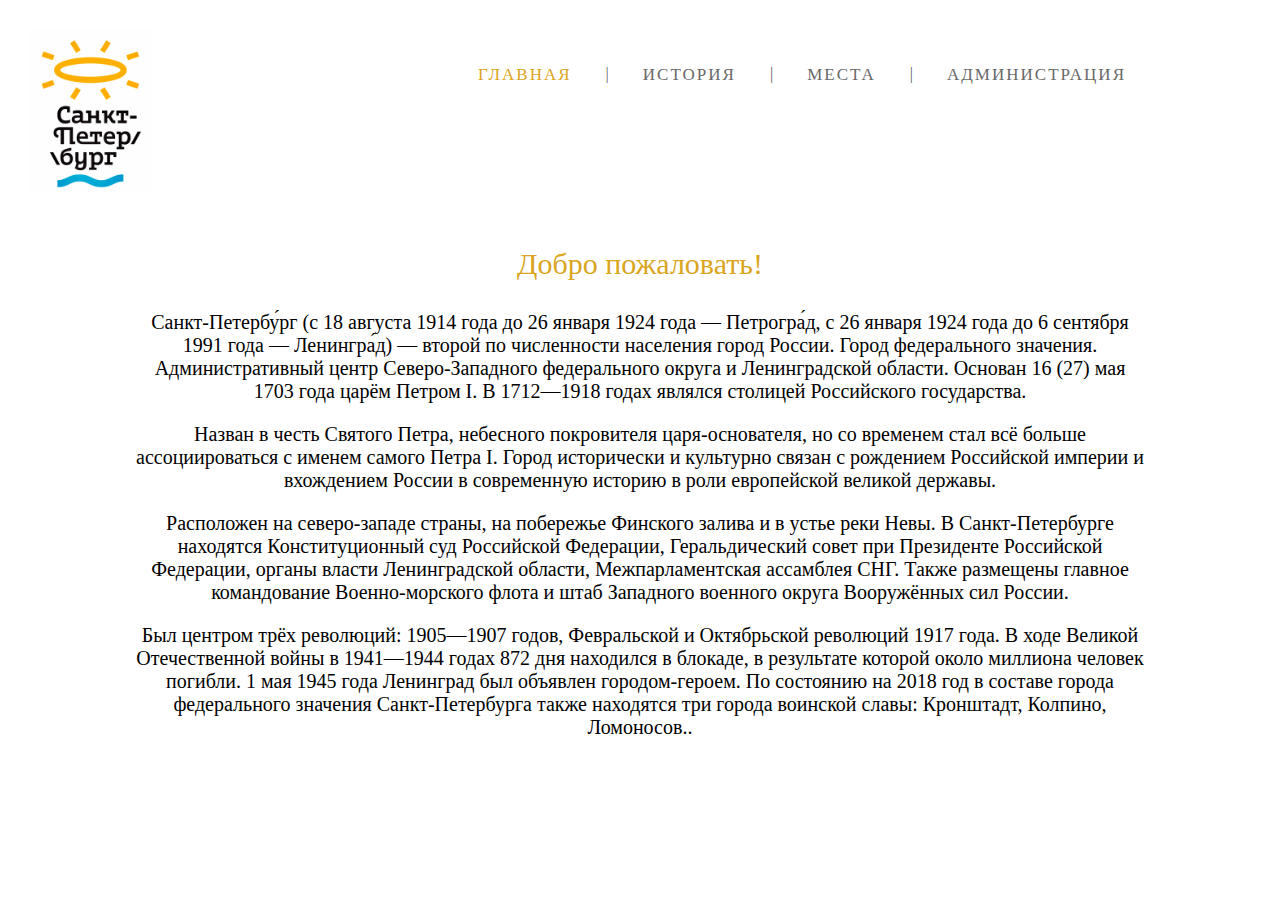
<file: index.html>
<!DOCTYPE html>
<html>
<head>
	<title>Главная страница</title>
		<style type="text/css">
	
.logo 
	{
		width: 10%;
		margin: 20px;
	}
.privet
 {
  font-family: 'times new roman';
  font-weight: 500;
  font-size: 30px;
  color: #DAA520;
 }
.menu {
  list-style-type: none;
  float: left;
  position: absolute;
  margin: 40px 0 5px;
  padding: 25px 0 5px;
  top: 0%;
  left: 35%;
  ;
}
.menu li {display: inline-block;}
.menu li:after {
  content: "|";
  color: #606060;
  display: inline-block;
  vertical-align:top;
}
.menu li:last-child:after {content: none;}
.menu a {
  text-decoration: none;
  font-family: 'times new roman';
  letter-spacing: 2px;
  position: relative;
  padding-bottom: 20px;
  margin: 0 34px 0 30px;
  font-size: 17px;
  text-transform: uppercase;
  display: inline-block;
  transition: color .2s;
}
.menu a, .menu a:visited {color: #696969;}
.menu a.current, .menu a:hover{color: #DAA520;}
.menu a:before,
.menu a:after {
  content: "";
  position: absolute;
  height: 4px;
  top: auto;
  right: 50%;
  bottom: -5px;
  left: 50%;
  background: #DAA520;
  transition: 0.8s;
}
p
{
    text-align: center;
    font-family: "Calibri";
    font-size: 20px;
    margin-left: 10%;
    margin-right: 10%;
}
	
  </style>
</head>



<body>
<a href="index.html"> <img class="logo" src="фото/лого.gif"></a>	
<ul class="menu">
  <li><a href="index.html" class="current">Главная</a></li>
  <li><a href="история.html">История</a></li>
  <li><a href="достопримечательности.html">Места</a></li>
  <li><a href="администрация.html">Администрация</a></li>
</ul>
<p class="privet" align="center">
Добро пожаловать!
</p>
<p>Санкт-Петербу́рг (с 18 августа 1914 года до 26 января 1924 года — Петрогра́д, с 26 января 1924 года до 6 сентября 1991 года — Ленингра́д) — второй по численности населения город России. Город федерального значения. Административный центр Северо-Западного федерального округа и Ленинградской области. Основан 16 (27) мая 1703 года царём Петром I. В 1712—1918 годах являлся столицей Российского государства.</p>

<p>Назван в честь Святого Петра, небесного покровителя царя-основателя, но со временем стал всё больше ассоциироваться с именем самого Петра I. Город исторически и культурно связан с рождением Российской империи и вхождением России в современную историю в роли европейской великой державы.</p>

<p>Расположен на северо-западе страны, на побережье Финского залива и в устье реки Невы. В Санкт-Петербурге находятся Конституционный суд Российской Федерации, Геральдический совет при Президенте Российской Федерации, органы власти Ленинградской области, Межпарламентская ассамблея СНГ. Также размещены главное командование Военно-морского флота и штаб Западного военного округа Вооружённых сил России.</p>

<p>Был центром трёх революций: 1905—1907 годов, Февральской и Октябрьской революций 1917 года. В ходе Великой Отечественной войны в 1941—1944 годах 872 дня находился в блокаде, в результате которой около миллиона человек погибли. 1 мая 1945 года Ленинград был объявлен городом-героем. По состоянию на 2018 год в составе города федерального значения Санкт-Петербурга также находятся три города воинской славы: Кронштадт, Колпино, Ломоносов..</p>
</body>
</html>
</file>
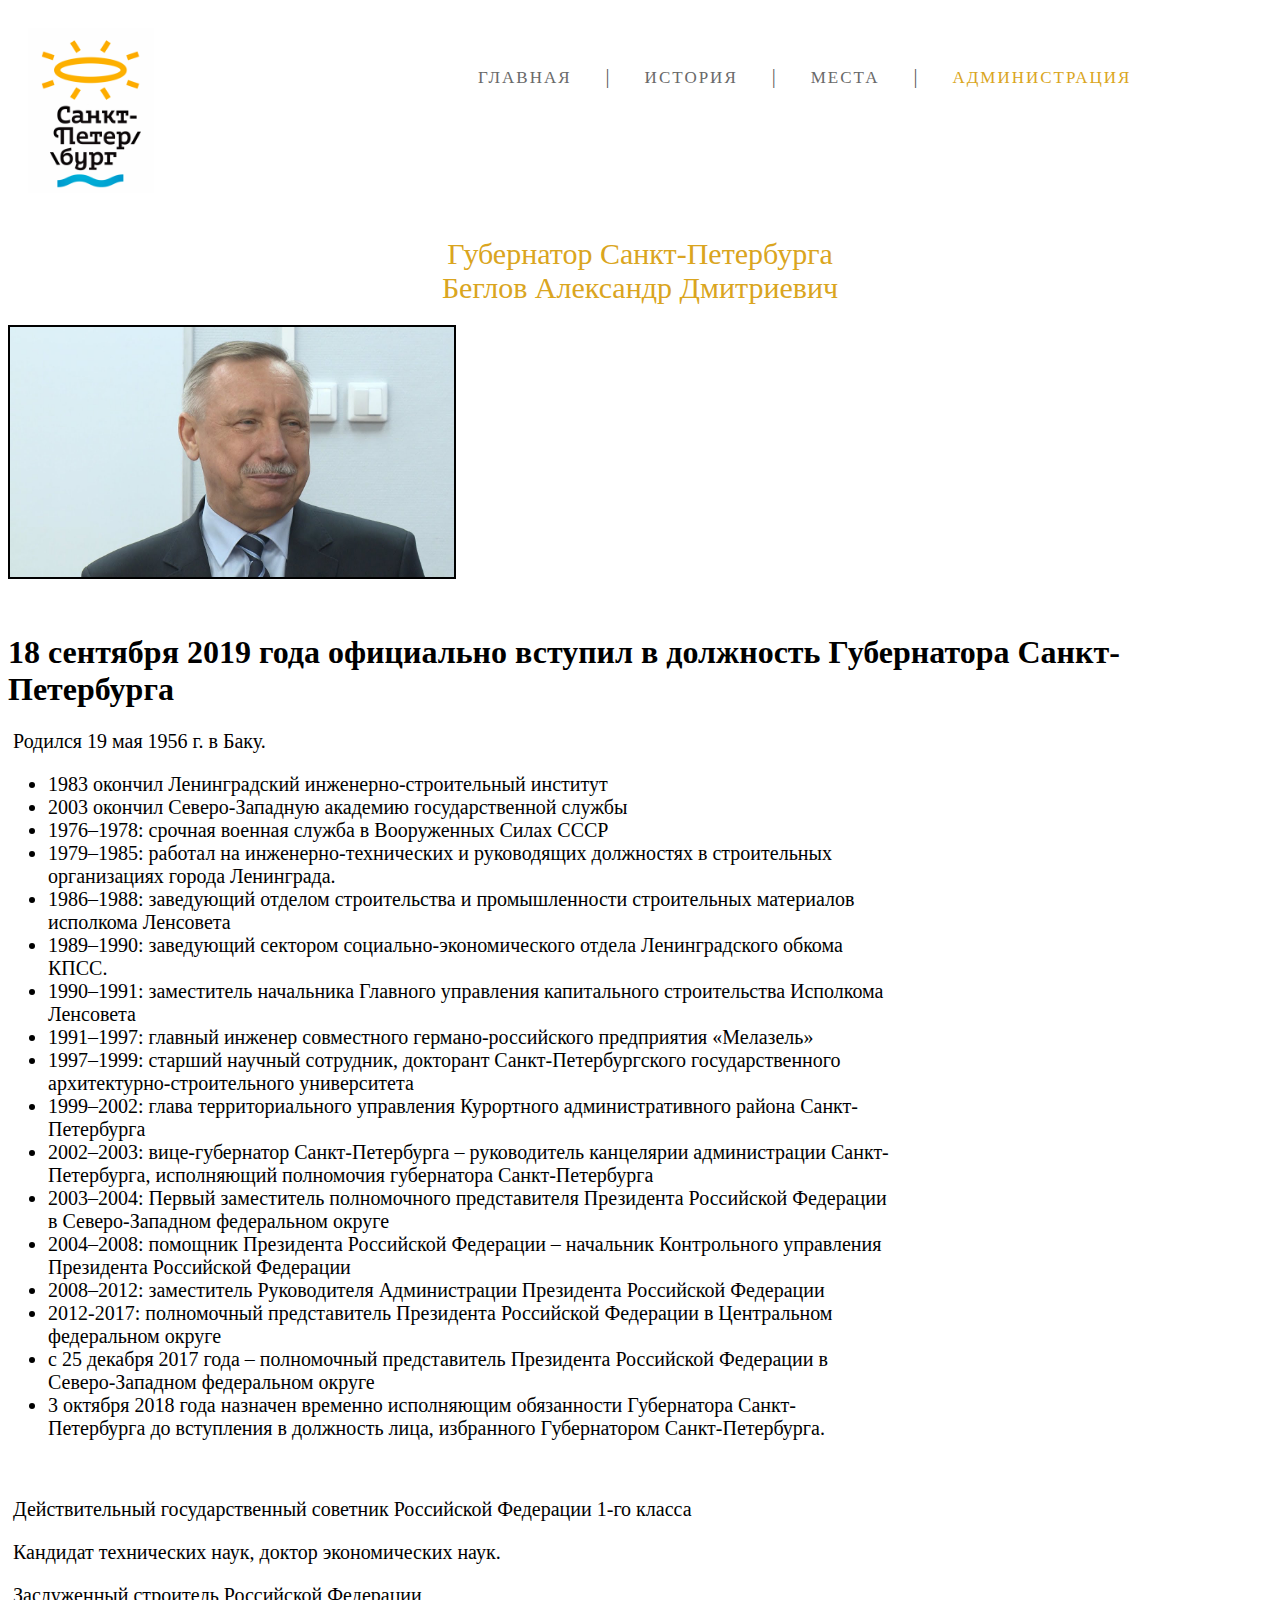
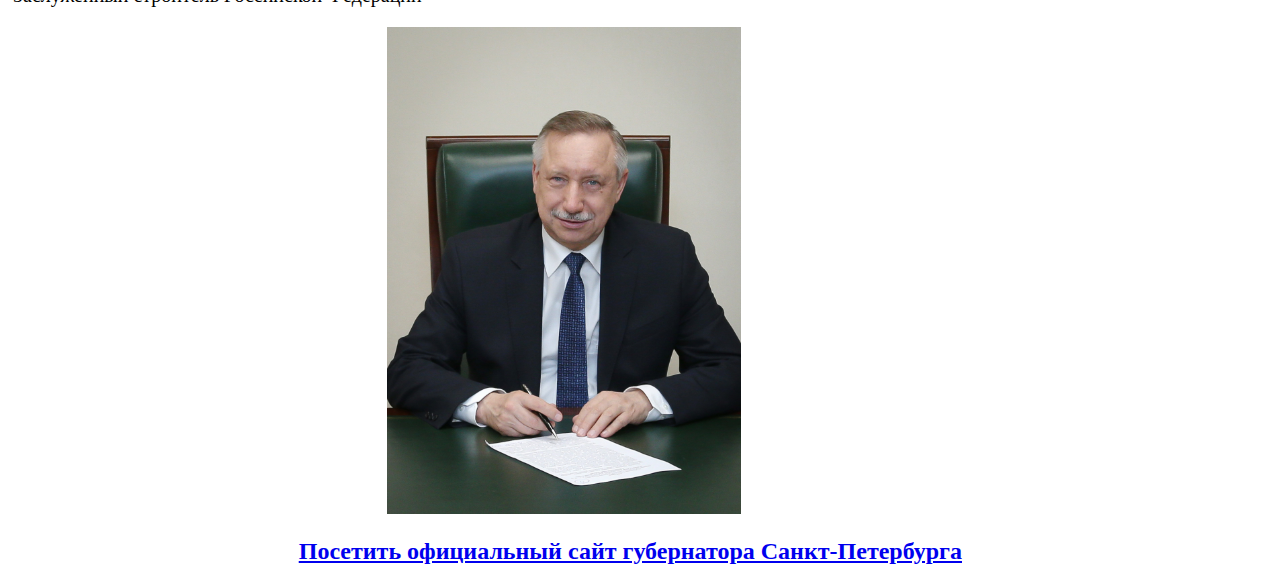
<file: администрация.html>
<!DOCTYPE html>
<html>
<head>
  <title>Администарция</title>
  <import url(https://fonts.googleapis.com/css?family=Open+Sans);>
    <style type="text/css">
  
.logo 
  {
    width: 10%;
    margin: 20px;
  }
.img
  {
    width: 28%;
    margin-left: 4%;
  }
.privet
 {
  font-family: 'times new roman';
  font-weight: 500;
  font-size: 30px;
  color: #DAA520;
 }
.menu {
  list-style: none;
  position: absolute;
  margin: 40px 0 5px;
  padding: 25px 0 5px;
  top: 0%;
  left: 35%;
  ;
}
.menu li {display: inline-block;}
.menu li:after {
  content: "|";
  color: #606060;
  display: inline-block;
  vertical-align:top;
}
.menu li:last-child:after {content: none;}
.menu a {
  text-decoration: none;
  font-family: 'times new roman';
  letter-spacing: 2px;
  position: relative;
  padding-bottom: 20px;
  margin: 0 34px 0 30px;
  font-size: 17px;
  text-transform: uppercase;
  display: inline-block;
  transition: color .2s;
}
.menu a, .menu a:visited {color: #696969;}
.menu a.current, .menu a:hover{color: #DAA520;}
.menu a:before,
.menu a:after {
  content: "";
  position: absolute;
  height: 4px;
  top: auto;
  right: 50%;
  bottom: -5px;
  left: 50%;
  background: #DAA520;
  transition: .8s;
}
p
{
    text-align: left;
    font-family: "Calibri";
    font-size: 20px;
    margin-left: 5px;
    margin-right: 30%;
}
h2{
  text-align: left;
    font-family: "times new roman";
    margin-left: 10%
}
blockquote {
    background: none repeat scroll 0 0 #fafafa;
    border-bottom: 3px dashed #bababa;
    border-top: 3px dashed #bababa;
    color: #878787;
    font-family: Georgia,serif;
    font-size: 16px;
    font-style: italic;
    line-height: 1.45;
    padding: 10px 15px;
    position: relative;
    text-align: center;
    width: 450px;
}
ul {
  padding-left: 40px;
  margin-top: 1em;
  margin-bottom: 1em;
  font-family: "Calibri";
  font-size: 20px;
  margin-right: 30%;
}
a:visited{color: black;}
a:hover{color: lime;}
  </style>
  <link rel=stylesheet href="губернатор.css">
</head>



<body>
<a href="index.html"> <img class="logo" src="фото/лого.gif"></a>  
<ul class="menu">
  <li><a href="главная.html" >Главная</a></li>
  <li><a href="история.html" >История</a></li>
  <li><a href="достопримечательности.html">Места</a></li>
  <li><a href="администрация.html" class="current">Администрация</a></li>
</ul>

<h1 class="privet" align="center">Губернатор Санкт-Петербурга<br> Беглов Александр Дмитриевич</h1>
  

  <img  class="progress" src="фото/лево.jpg">
<br><br><br><br><br><br><br><br><br><br><br><br><br><br><br><br>


<h1>18 сентября 2019 года официально вступил в должность Губернатора Санкт-Петербурга</h1>
<p>Родился 19 мая 1956 г. в Баку.</p>
<ul>
<li>1983  окончил Ленинградский инженерно-строительный институт

</li>
<li>2003  окончил Северо-Западную академию государственной службы</li>
<li>1976–1978: срочная военная служба в Вооруженных Силах СССР</li>
<li>1979–1985: работал на инженерно-технических и руководящих должностях в строительных организациях города Ленинграда.</li>
<li>1986–1988:  заведующий отделом строительства и промышленности строительных материалов исполкома Ленсовета</li>
<li>1989–1990: заведующий сектором социально-экономического отдела Ленинградского обкома КПСС.</li>
<li>1990–1991: заместитель начальника Главного управления капитального строительства Исполкома Ленсовета</li>
<li>1991–1997:  главный инженер совместного германо-российского предприятия «Мелазель»</li>
<li>1997–1999: старший научный сотрудник, докторант Санкт-Петербургского государственного архитектурно-строительного университета</li>
<li>1999–2002: глава территориального управления Курортного административного района Санкт-Петербурга</li>
<li>2002–2003:  вице-губернатор Санкт-Петербурга – руководитель канцелярии администрации Санкт-Петербурга, исполняющий полномочия губернатора Санкт-Петербурга</li>
<li>2003–2004: Первый заместитель полномочного представителя Президента Российской Федерации в Северо-Западном федеральном округе</li>
<li>2004–2008: помощник Президента Российской Федерации – начальник Контрольного управления Президента Российской Федерации</li>
<li>2008–2012: заместитель Руководителя Администрации Президента Российской Федерации</li>
<li>2012-2017:  полномочный представитель Президента Российской Федерации в Центральном федеральном округе</li>
<li>с 25 декабря 2017 года – полномочный представитель Президента Российской Федерации в Северо-Западном федеральном округе</li>
<li>3 октября 2018 года назначен временно исполняющим обязанности Губернатора Санкт-Петербурга до вступления в должность лица, избранного Губернатором Санкт-Петербурга.</li>
</ul>
<br>
<p>Действительный государственный советник Российской Федерации 1-го класса</p>
<p>Кандидат технических наук, доктор экономических наук.</p>
<p>Заслуженный строитель Российской Федерации</p>
<img class="img" src="фото/губернатор.jpg" style="margin-left: 30%">
<h2 style="margin-left: 23%"><a href="https://www.gov.spb.ru/governor/">Посетить официальный сайт губернатора Санкт-Петербурга</a></h2>
</file>
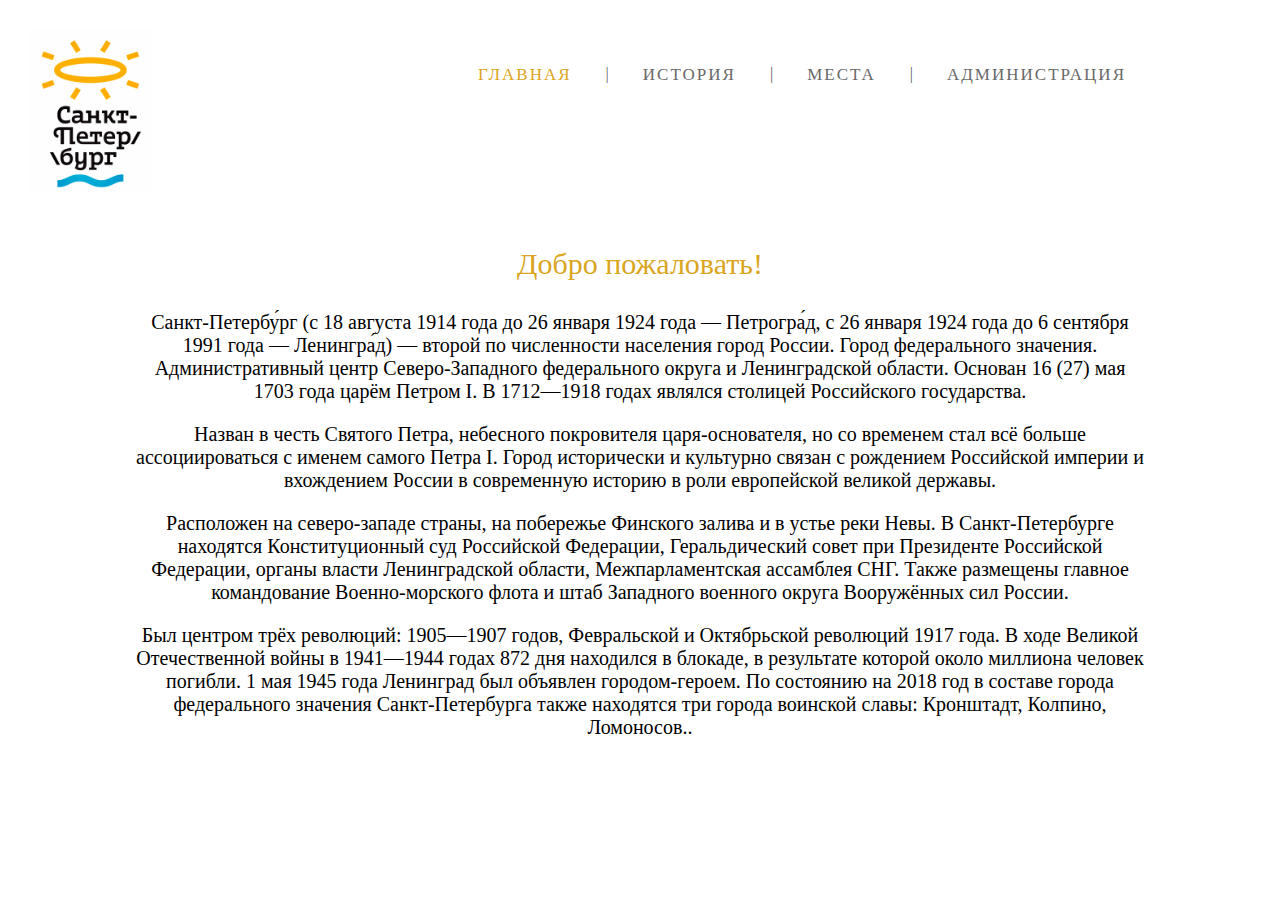
<file: главная.html>
<!DOCTYPE html>
<html>
<head>
	<title>Главная страница</title>
		<style type="text/css">
	
.logo 
	{
		width: 10%;
		margin: 20px;
	}
.privet
 {
  font-family: 'times new roman';
  font-weight: 500;
  font-size: 30px;
  color: #DAA520;
 }
.menu {
  list-style-type: none;
  float: left;
  position: absolute;
  margin: 40px 0 5px;
  padding: 25px 0 5px;
  top: 0%;
  left: 35%;
  ;
}
.menu li {display: inline-block;}
.menu li:after {
  content: "|";
  color: #606060;
  display: inline-block;
  vertical-align:top;
}
.menu li:last-child:after {content: none;}
.menu a {
  text-decoration: none;
  font-family: 'times new roman';
  letter-spacing: 2px;
  position: relative;
  padding-bottom: 20px;
  margin: 0 34px 0 30px;
  font-size: 17px;
  text-transform: uppercase;
  display: inline-block;
  transition: color .2s;
}
.menu a, .menu a:visited {color: #696969;}
.menu a.current, .menu a:hover{color: #DAA520;}
.menu a:before,
.menu a:after {
  content: "";
  position: absolute;
  height: 4px;
  top: auto;
  right: 50%;
  bottom: -5px;
  left: 50%;
  background: #DAA520;
  transition: 0.8s;
}
p
{
    text-align: center;
    font-family: "Calibri";
    font-size: 20px;
    margin-left: 10%;
    margin-right: 10%;
}
	
  </style>
</head>



<body>
<a href="главная.html"> <img class="logo" src="фото/лого.gif"></a>	
<ul class="menu">
  <li><a href="главная.html" class="current">Главная</a></li>
  <li><a href="история.html">История</a></li>
  <li><a href="достопримечательности.html">Места</a></li>
  <li><a href="администрация.html">Администрация</a></li>
</ul>
<p class="privet" align="center">
Добро пожаловать!
</p>
<p>Санкт-Петербу́рг (с 18 августа 1914 года до 26 января 1924 года — Петрогра́д, с 26 января 1924 года до 6 сентября 1991 года — Ленингра́д) — второй по численности населения город России. Город федерального значения. Административный центр Северо-Западного федерального округа и Ленинградской области. Основан 16 (27) мая 1703 года царём Петром I. В 1712—1918 годах являлся столицей Российского государства.</p>

<p>Назван в честь Святого Петра, небесного покровителя царя-основателя, но со временем стал всё больше ассоциироваться с именем самого Петра I. Город исторически и культурно связан с рождением Российской империи и вхождением России в современную историю в роли европейской великой державы.</p>

<p>Расположен на северо-западе страны, на побережье Финского залива и в устье реки Невы. В Санкт-Петербурге находятся Конституционный суд Российской Федерации, Геральдический совет при Президенте Российской Федерации, органы власти Ленинградской области, Межпарламентская ассамблея СНГ. Также размещены главное командование Военно-морского флота и штаб Западного военного округа Вооружённых сил России.</p>

<p>Был центром трёх революций: 1905—1907 годов, Февральской и Октябрьской революций 1917 года. В ходе Великой Отечественной войны в 1941—1944 годах 872 дня находился в блокаде, в результате которой около миллиона человек погибли. 1 мая 1945 года Ленинград был объявлен городом-героем. По состоянию на 2018 год в составе города федерального значения Санкт-Петербурга также находятся три города воинской славы: Кронштадт, Колпино, Ломоносов..</p>
</body>
</html>
</file>
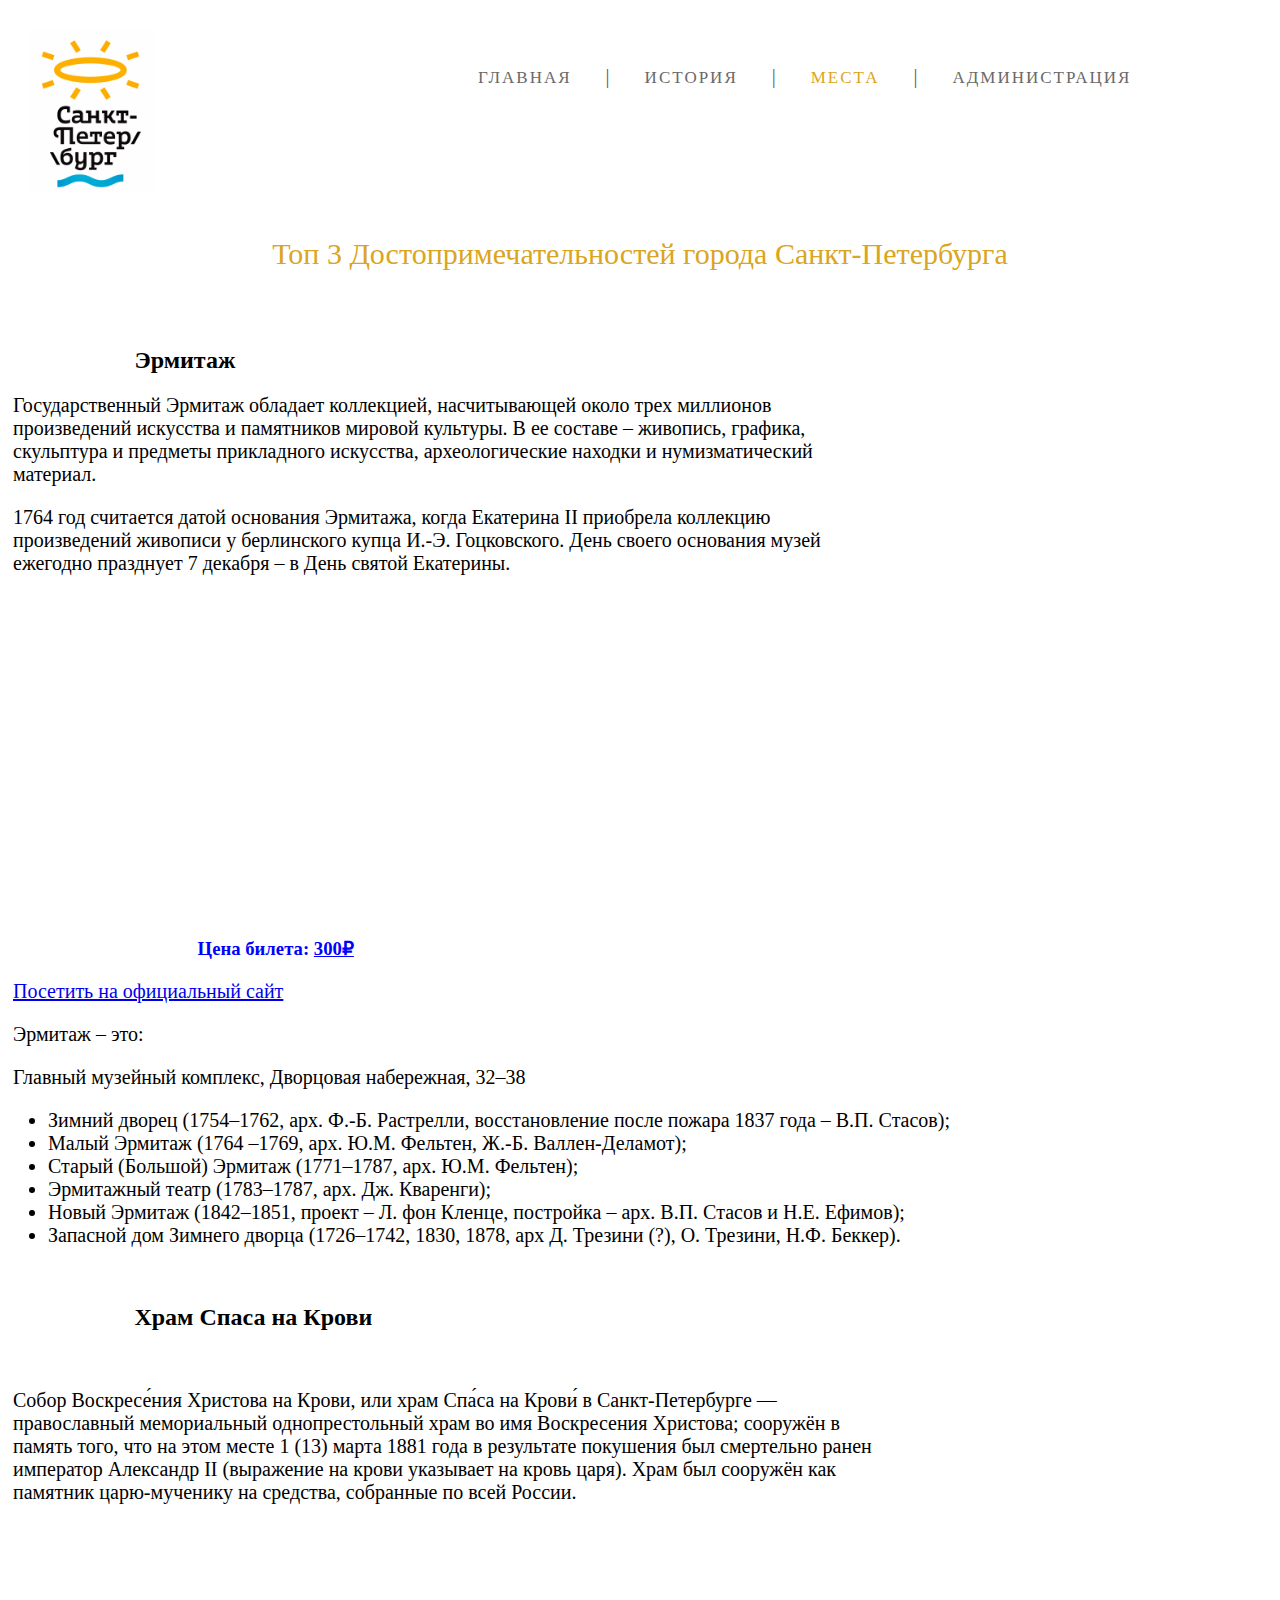
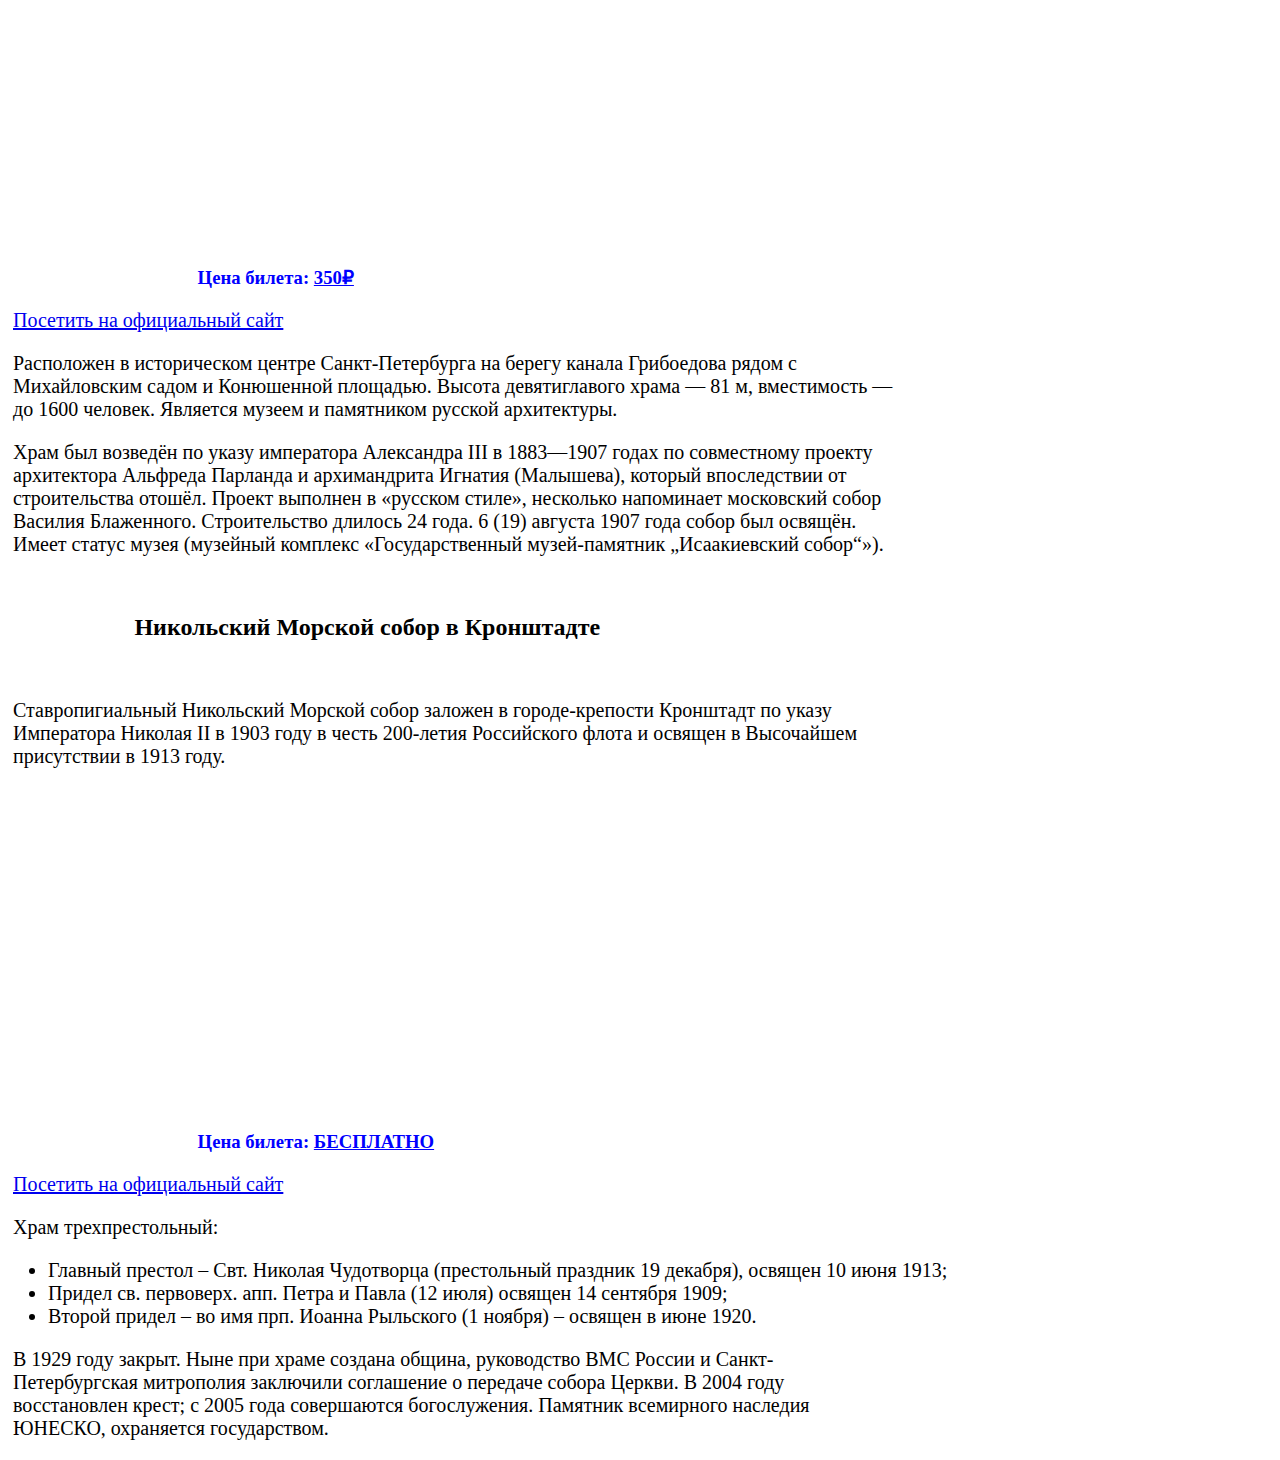
<file: достопримечательности.html>
<!DOCTYPE html>
<html>
<head>
  <title>Места</title>
      <style type="text/css">
  
.logo 
  {
    width: 10%;
    margin: 20px;
  }
.img
  {
    width: 28%;
    margin-left: 4%;
  }
.privet
 {
  font-family: 'times new roman';
  font-weight: 500;
  font-size: 30px;
  color: #DAA520;
 }
.menu {
  list-style: none;
  position: absolute;
  margin: 40px 0 5px;
  padding: 25px 0 5px;
  top: 0%;
  left: 35%;
  ;
}
.menu li {display: inline-block;}
.menu li:after {
  content: "|";
  color: #606060;
  display: inline-block;
  vertical-align:top;
}
.menu li:last-child:after {content: none;}
.menu a {
  text-decoration: none;
  font-family: 'times new roman';
  letter-spacing: 2px;
  position: relative;
  padding-bottom: 20px;
  margin: 0 34px 0 30px;
  font-size: 17px;
  text-transform: uppercase;
  display: inline-block;
  transition: color .2s;
}
.menu a, .menu a:visited {color: #696969;}
.menu a.current, .menu a:hover{color: #DAA520;}
.menu a:before,
.menu a:after {
  content: "";
  position: absolute;
  height: 4px;
  top: auto;
  right: 50%;
  bottom: -5px;
  left: 50%;
  background: #DAA520;
  transition: .8s;
}
p
{
    text-align: left;
    font-family: "Calibri";
    font-size: 20px;
    margin-left: 5px;
    margin-right: 30%;
}
h2{
  text-align: left;
    font-family: "times new roman";
    margin-left: 10%
}
h3{
  text-align: left;
    color: blue;
    font-family: "times new roman";
    margin-left: 15%
}
blockquote {
    background: none repeat scroll 0 0 #fafafa;
    border-bottom: 3px dashed #bababa;
    border-top: 3px dashed #bababa;
    color: #878787;
    font-family: Georgia,serif;
    font-size: 16px;
    font-style: italic;
    line-height: 1.45;
    padding: 10px 15px;
    position: relative;
    text-align: center;
    width: 450px;
}
ul {
  padding-left: 40px;
  margin-top: 1em;
  margin-bottom: 1em;
  font-family: "Calibri";
  font-size: 20px;
}
a:visited{color: black;}
a:hover{color: lime;}
  </style>
 <link rel="stylesheet" type="text/css" href="style.css"> 
</head>



<body>
<a href="index.html"> <img class="logo" src="фото/лого.gif"></a>  
<ul class="menu">
  <li><a href="главная.html" >Главная</a></li>
  <li><a href="история.html" >История</a></li>
  <li><a href="достопримечательности.html" class="current">Места</a></li>
  <li><a href="администрация.html">Администрация</a></li>
</ul>
<h1 class="privet" align="center">
Топ 3 Достопримечательностей города Санкт-Петербурга
</h1>
<br>
<br>

<h2>Эрмитаж</h2>

<p>Государственный Эрмитаж обладает коллекцией, насчитывающей около трех миллионов произведений искусства и памятников мировой культуры. В ее составе – живопись, графика, скульптура и предметы прикладного искусства, археологические находки и нумизматический материал.</p>

<p>1764 год считается датой основания Эрмитажа, когда Екатерина II приобрела коллекцию произведений живописи у берлинского купца И.-Э. Гоцковского. День своего основания музей ежегодно празднует 7 декабря – в День святой Екатерины.</p>

<p><div class="kartinka"> 
  <img src="фото/эрмитаж0.jpg"> 
  <img src="фото/эрмитаж1.jpg"> 
  <img src="фото/эрмитаж2.jpg"> 
</div></p>
<br><br><br><br><br><br><br><br><br><br><br><br><br><br><br><br><br><br>

<h3>Цена билета: <u>300₽</u></h3>
<a href="https://www.hermitagemuseum.org/wps/portal/hermitage/!ut/p/z1/04_Sj9CPykssy0xPLMnMz0vMAfIjo8zi_R0dzQyNnQ28_D29zQ0c_UNMPfz9w5yNnE30wwkpiAJKG-AAjgZA_VGElBTkRhikOyoqAgDOvDDP/dz/d5/L2dBISEvZ0FBIS9nQSEh/?lng=ru"><p>Посетить на официальный сайт</p></a>

<p>Эрмитаж – это:</p>

<p>Главный музейный комплекс, Дворцовая набережная, 32–38</p>
<ul>
<li>Зимний дворец (1754–1762, арх. Ф.-Б. Растрелли, восстановление после пожара 1837 года – В.П. Стасов);</li>
<li>Малый Эрмитаж (1764 –1769, арх. Ю.М. Фельтен, Ж.-Б. Валлен-Деламот);</li>
<li>Старый (Большой) Эрмитаж (1771–1787, арх. Ю.М. Фельтен);</li>
<li>Эрмитажный театр (1783–1787, арх. Дж. Кваренги);</li>
<li>Новый Эрмитаж (1842–1851, проект – Л. фон Кленце, постройка – арх. В.П. Стасов и Н.Е. Ефимов);</li>
<li>Запасной дом Зимнего дворца (1726–1742, 1830, 1878, арх Д. Трезини (?), О. Трезини, Н.Ф. Беккер).</li>
</ul>
<br>

<h2>Храм Спаса на Крови</h2>

<br>

<p>Собор Воскресе́ния Христова на Крови, или храм Спа́са на Крови́ в Санкт-Петербурге — православный мемориальный однопрестольный храм во имя Воскресения Христова; сооружён в память того, что на этом месте 1 (13) марта 1881 года в результате покушения был смертельно ранен император Александр II (выражение на крови указывает на кровь царя). Храм был сооружён как памятник царю-мученику на средства, собранные по всей России.</p>

<div class="kartinka"> 
  <img src="фото/спас0.jpg"> 
  <img src="фото/спас1.jpg"> 
  <img src="фото/спас2.jpg"> 
</div>

<br><br><br><br><br><br><br><br><br><br><br><br><br><br><br><br><br><br>

<h3>Цена билета: <u>350₽</u></h3>
<a href="http://spas.spb.ru/"><p>Посетить на официальный сайт</p></a>

<p>Расположен в историческом центре Санкт-Петербурга на берегу канала Грибоедова рядом с Михайловским садом и Конюшенной площадью. Высота девятиглавого храма — 81 м, вместимость — до 1600 человек. Является музеем и памятником русской архитектуры.</p>

<p>Храм был возведён по указу императора Александра III в 1883—1907 годах по совместному проекту архитектора Альфреда Парланда и архимандрита Игнатия (Малышева), который впоследствии от строительства отошёл. Проект выполнен в «русском стиле», несколько напоминает московский собор Василия Блаженного. Строительство длилось 24 года. 6 (19) августа 1907 года собор был освящён. Имеет статус музея (музейный комплекс «Государственный музей-памятник „Исаакиевский собор“»).</p>

<br>

<h2>Никольский Морской собор в Кронштадте</h2>

<br>

<p>Ставропигиальный Никольский Морской собор заложен в городе-крепости Кронштадт по указу Императора Николая II в 1903 году в честь 200-летия Российского флота и освящен в Высочайшем присутствии в 1913 году.</p>

<div class="kartinka"> 
  <img src="фото/собор0.jpg"> 
  <img src="фото/собор1.jpg"> 
  <img src="фото/собор2.jpg"> 
</div>

<br><br><br><br><br><br><br><br><br><br><br><br><br><br><br><br><br><br>

<h3>Цена билета: <u>БЕСПЛАТНО</u></h3>
<a href="http://kronshtadtsobor.ru/"><p>Посетить на официальный сайт</p></a>

<p>Храм трехпрестольный:</p>

<ul>
<li>Главный престол – Свт. Николая Чудотворца (престольный праздник 19 декабря), освящен 10 июня 1913;</li>
<li>Придел св. первоверх. апп. Петра и Павла (12 июля) освящен 14 сентября 1909;</li>
<li>Второй придел – во имя прп. Иоанна Рыльского (1 ноября) – освящен в июне 1920.</li>
</ul>

<p>В 1929 году закрыт. Ныне при храме создана община, руководство ВМС России и Санкт-Петербургская митрополия заключили соглашение о передаче собора Церкви. В 2004 году восстановлен крест; с 2005 года совершаются богослужения. Памятник всемирного наследия ЮНЕСКО, охраняется государством.</p>
</file>
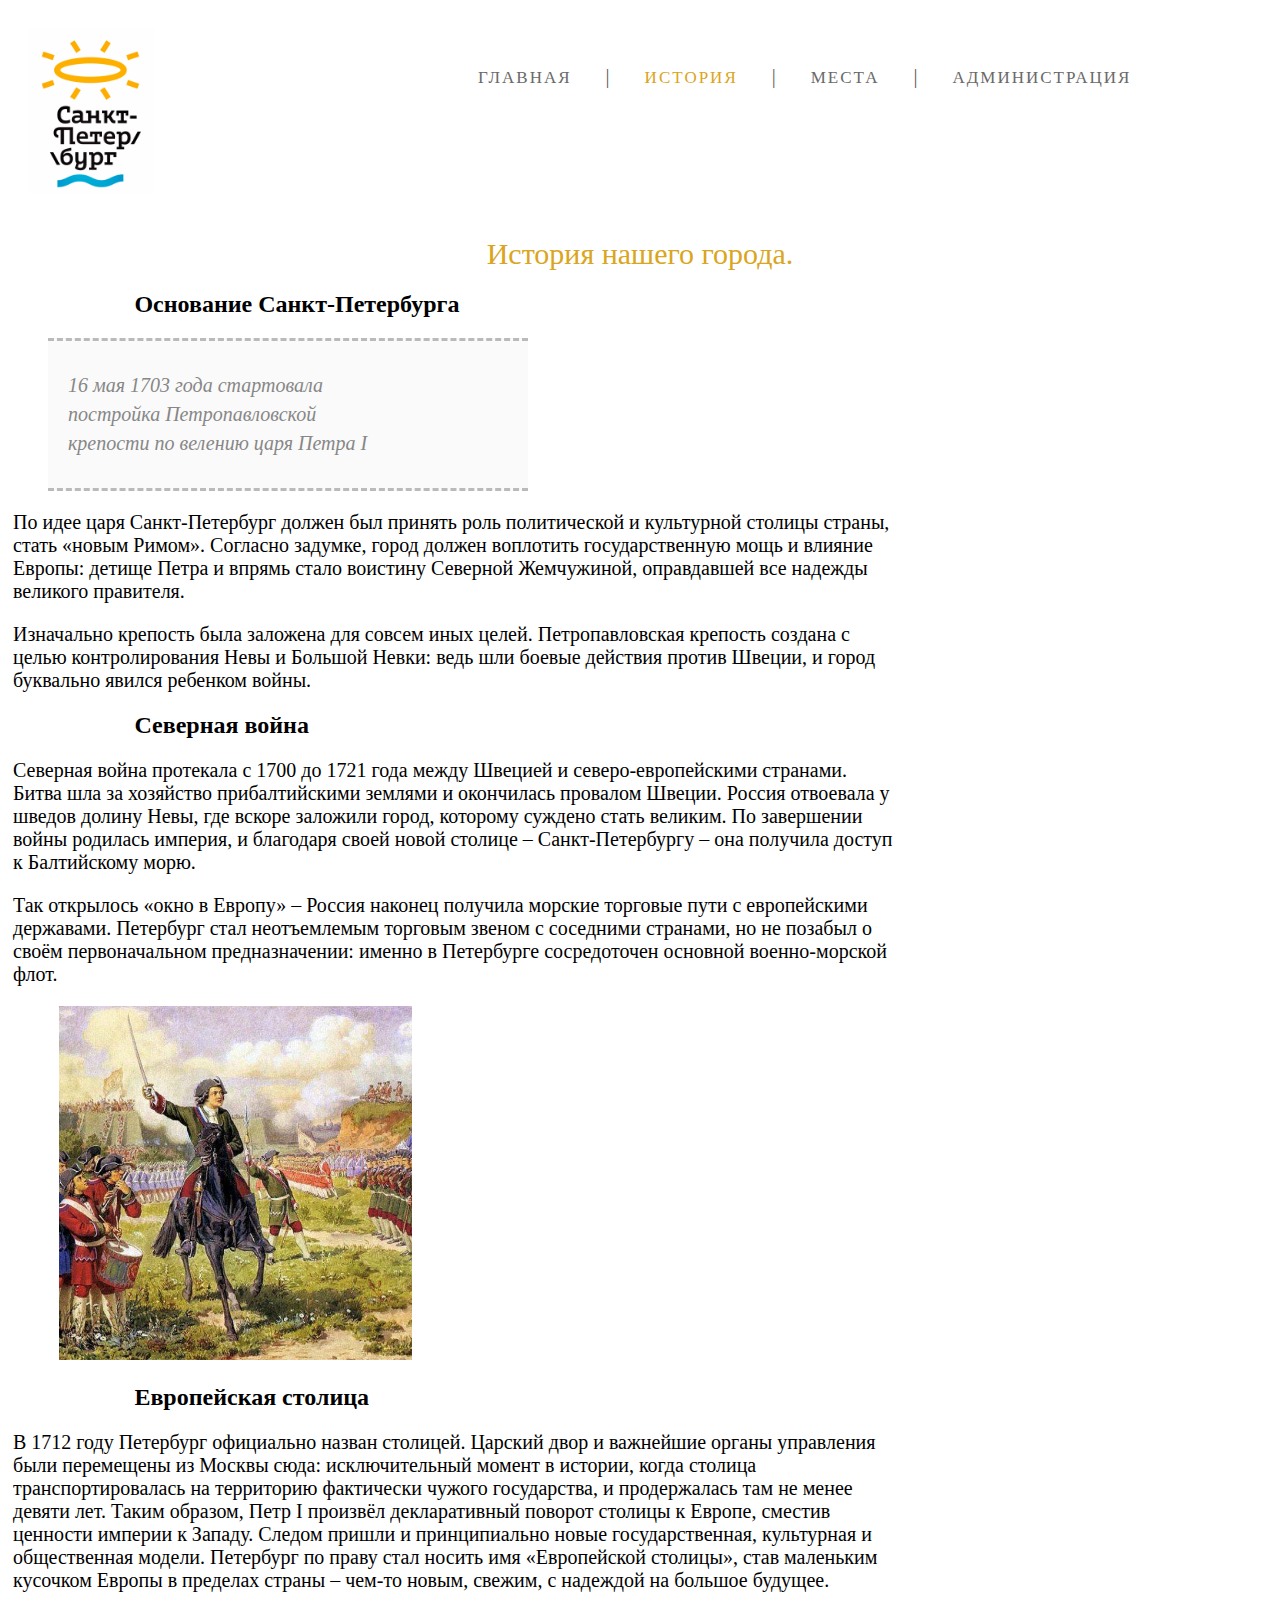
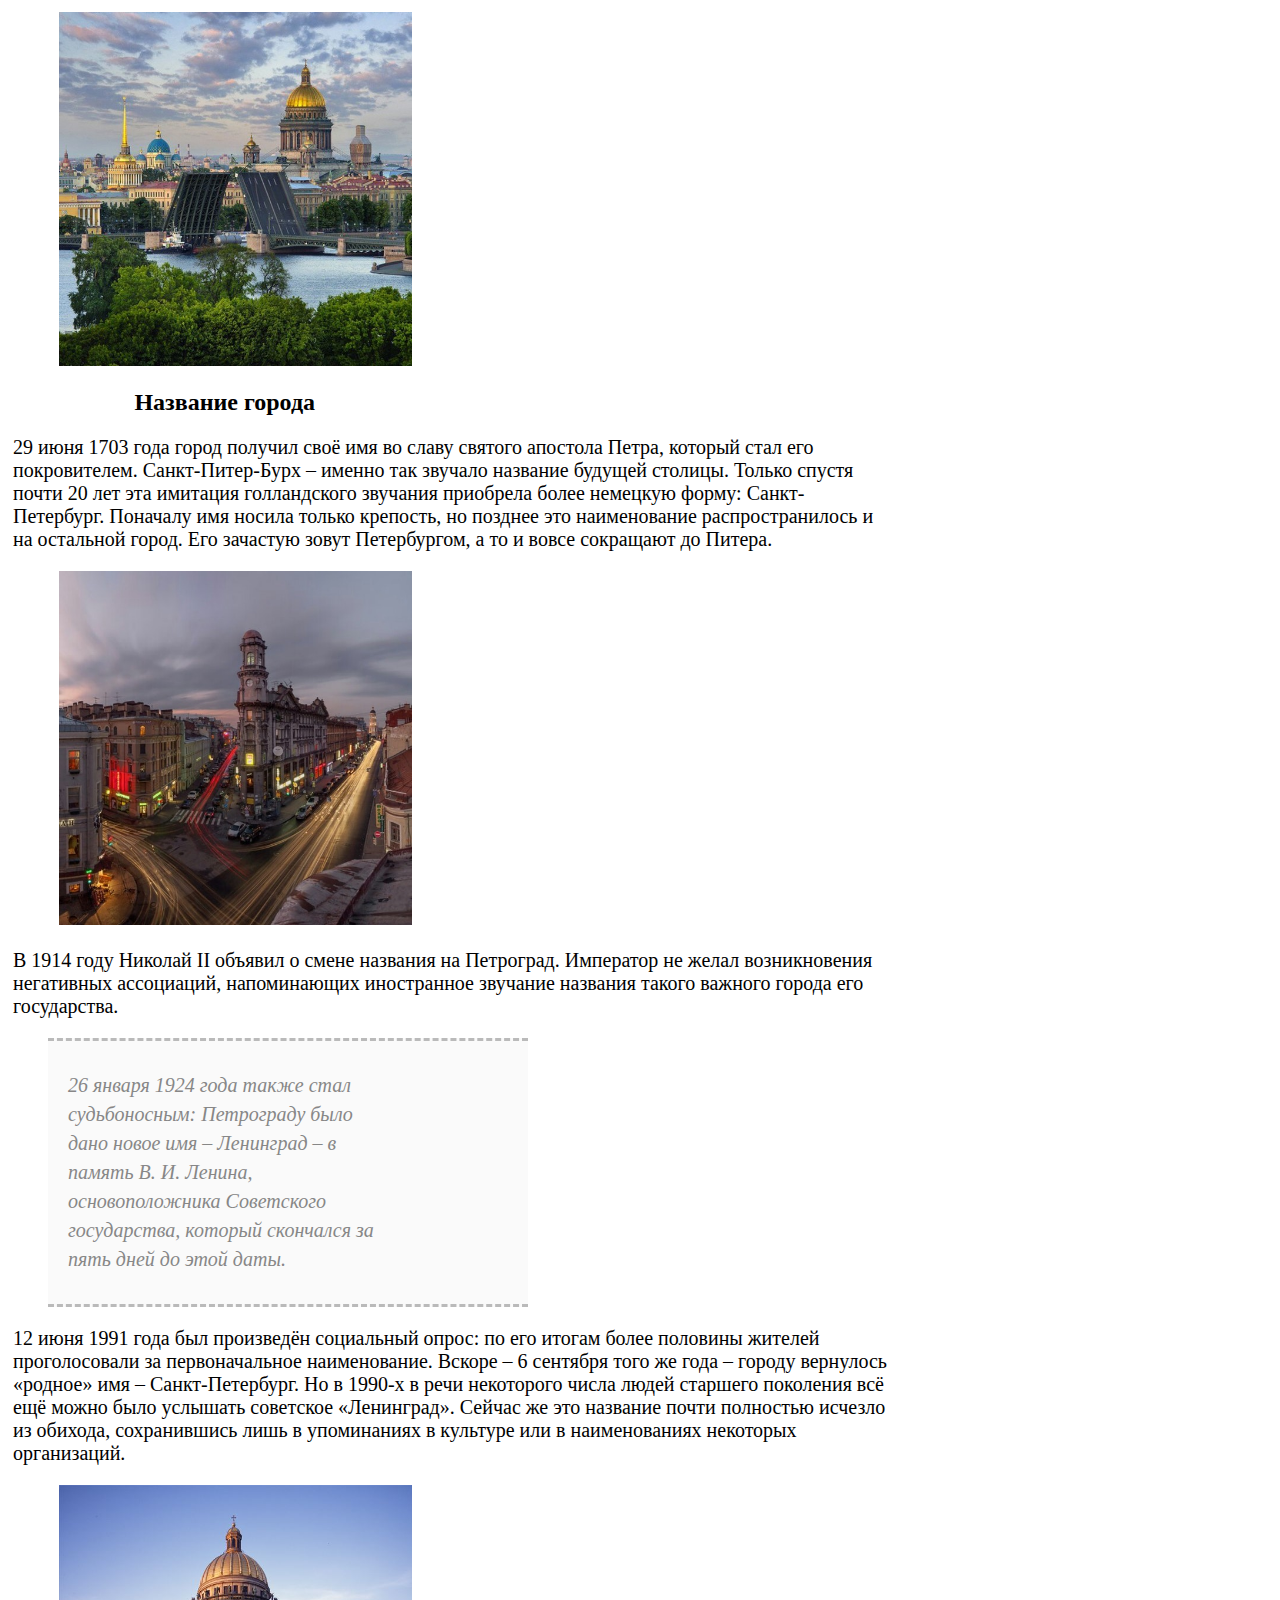
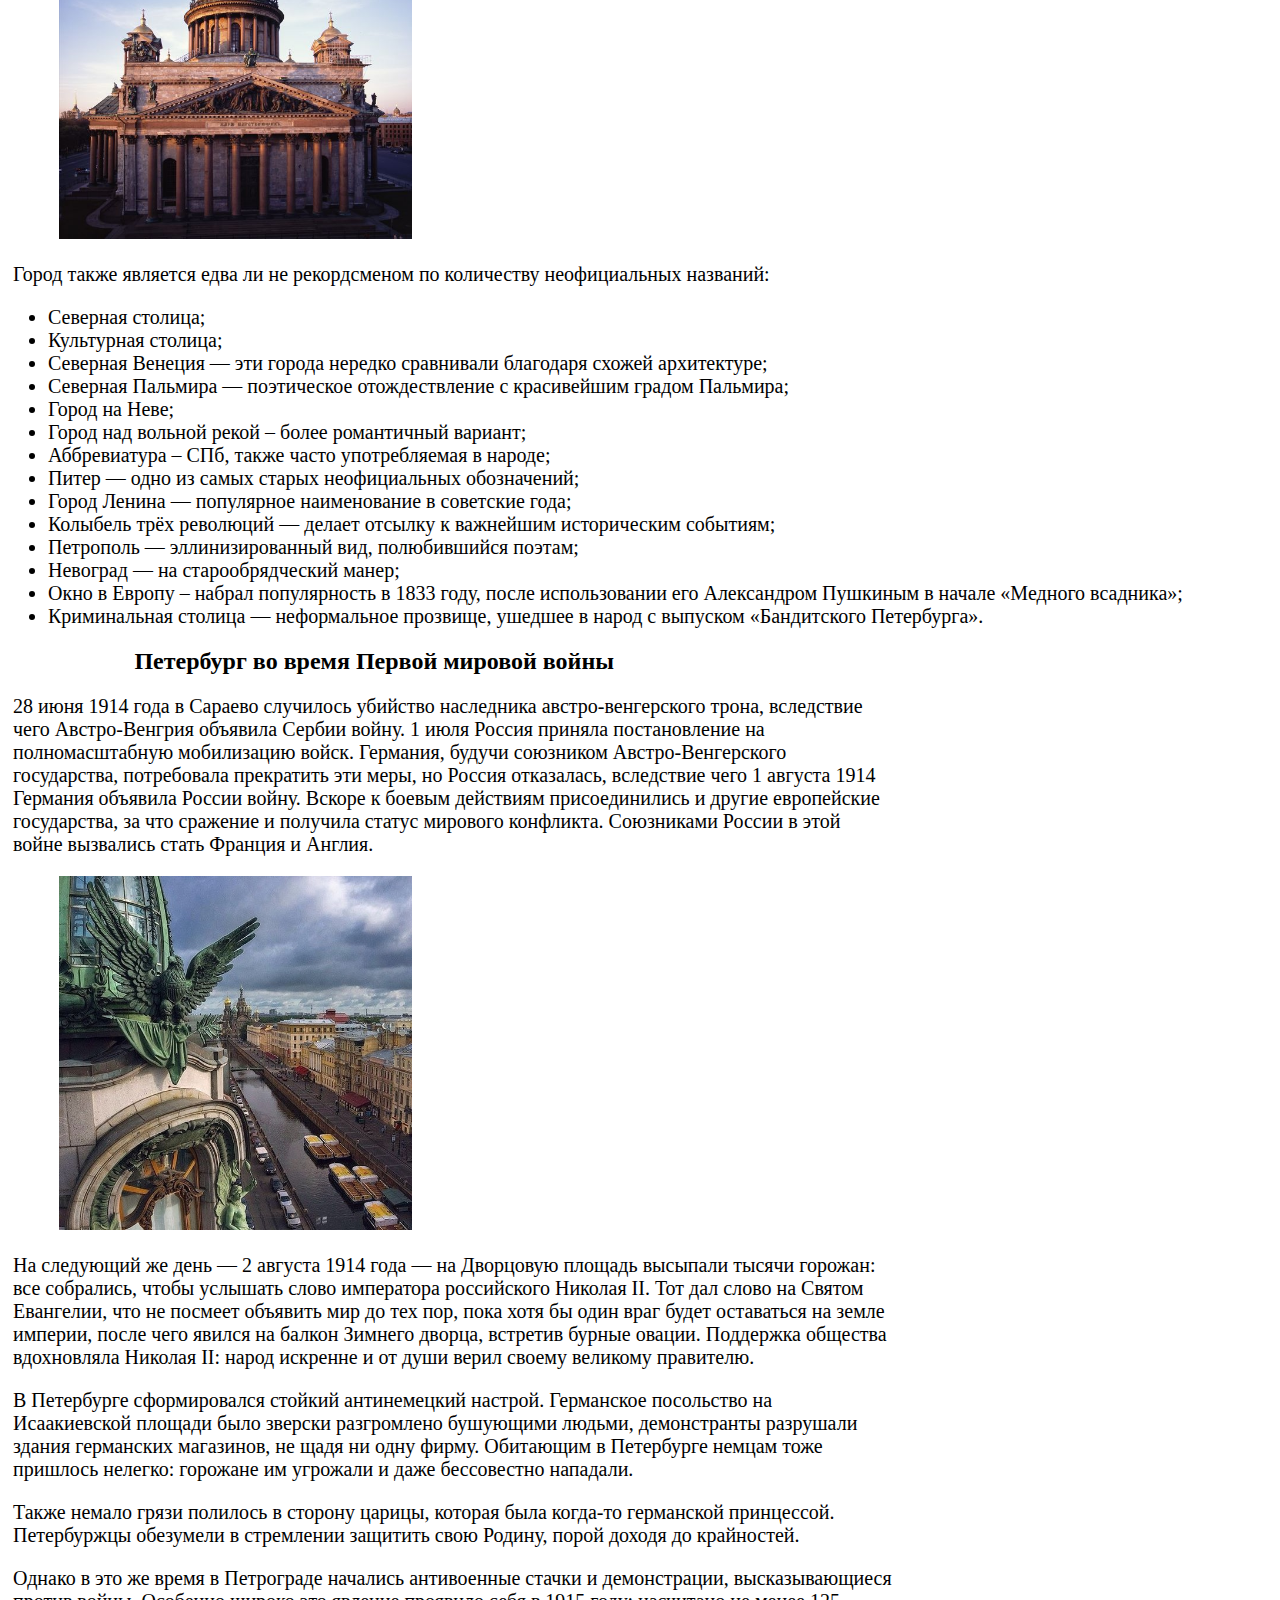
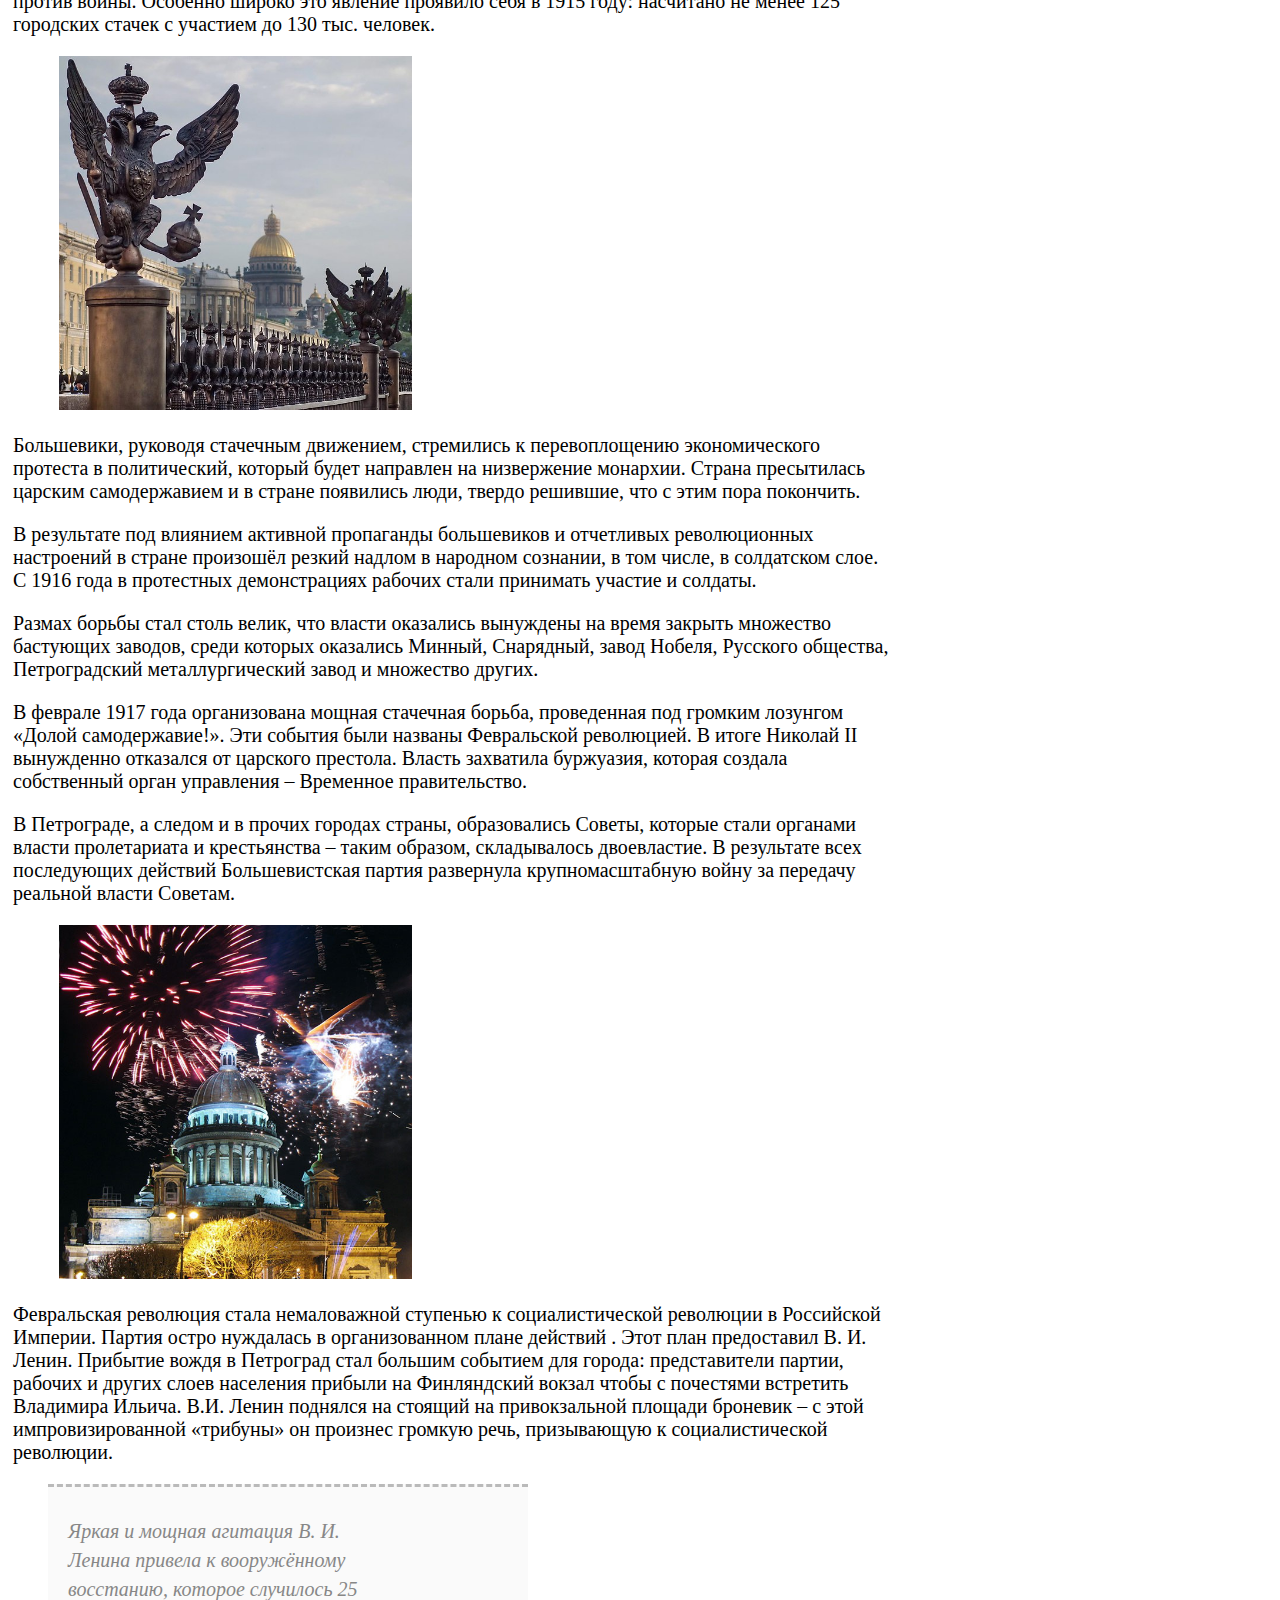
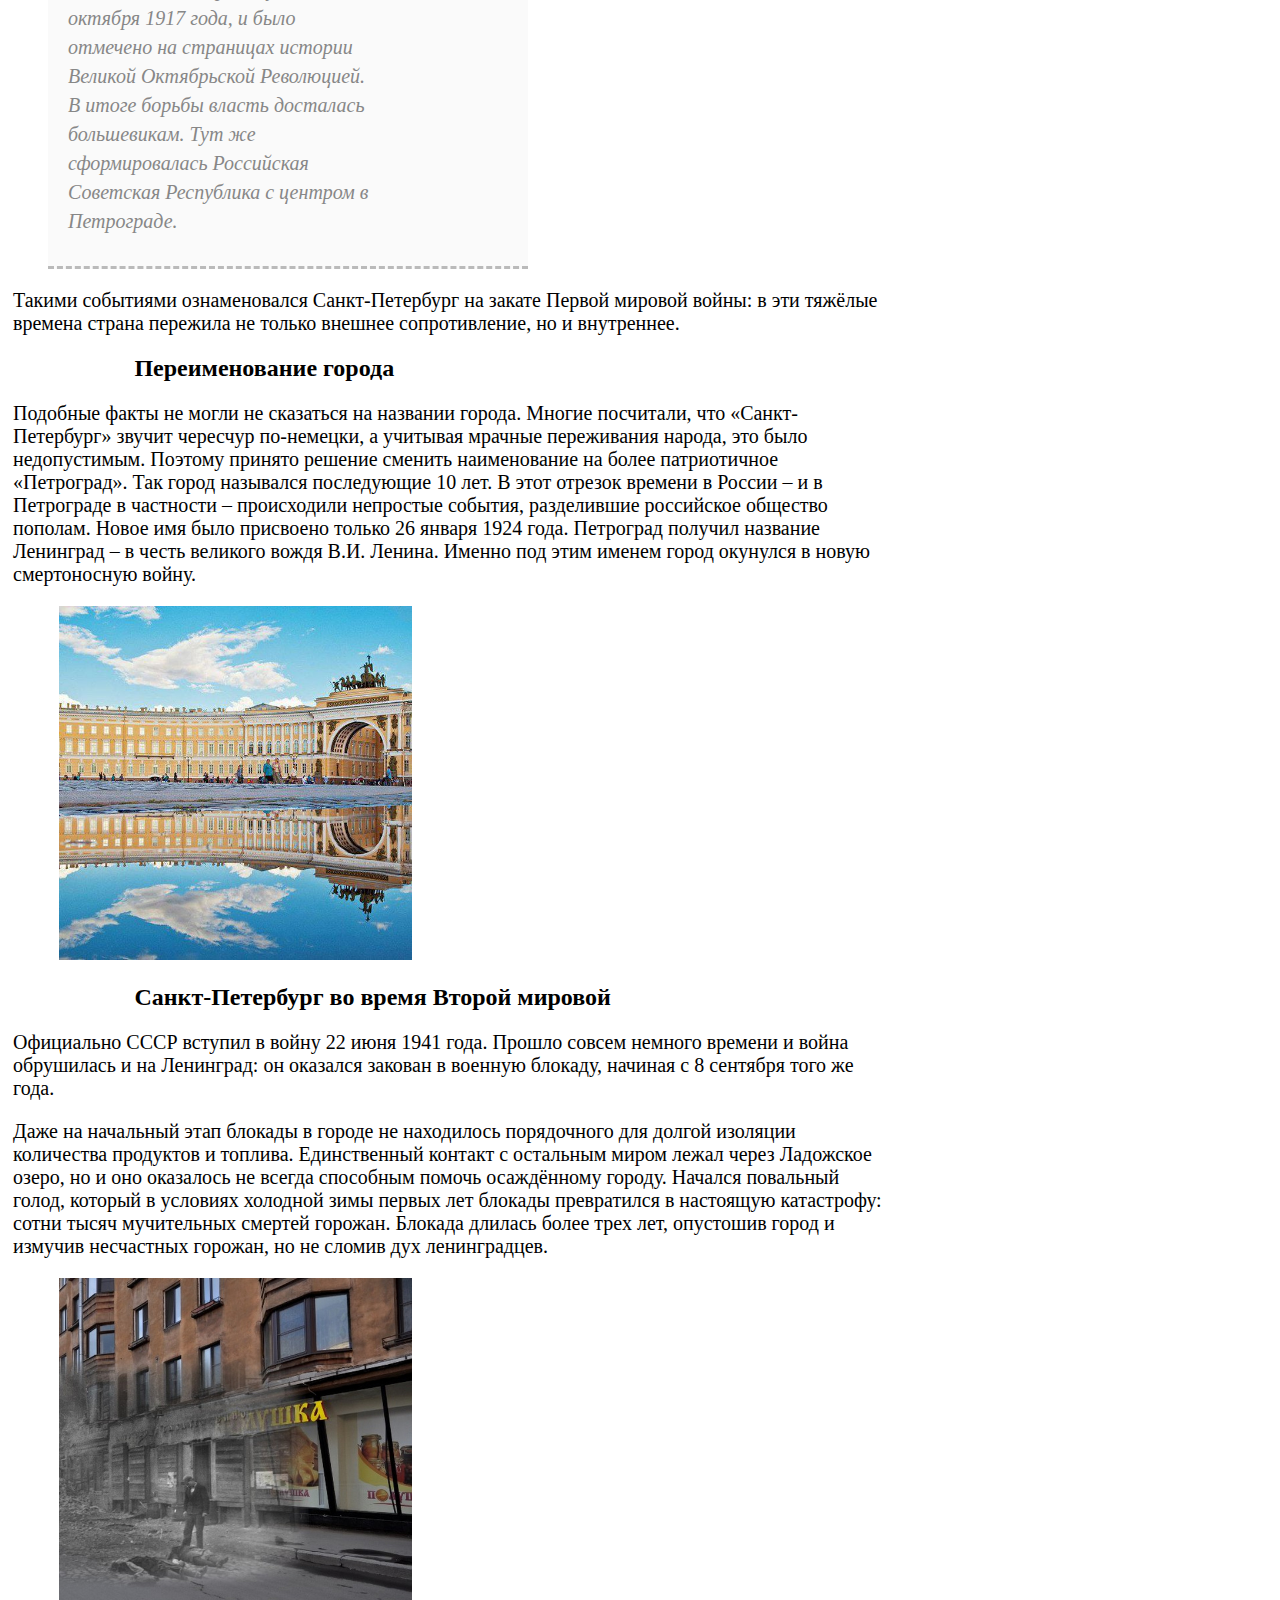
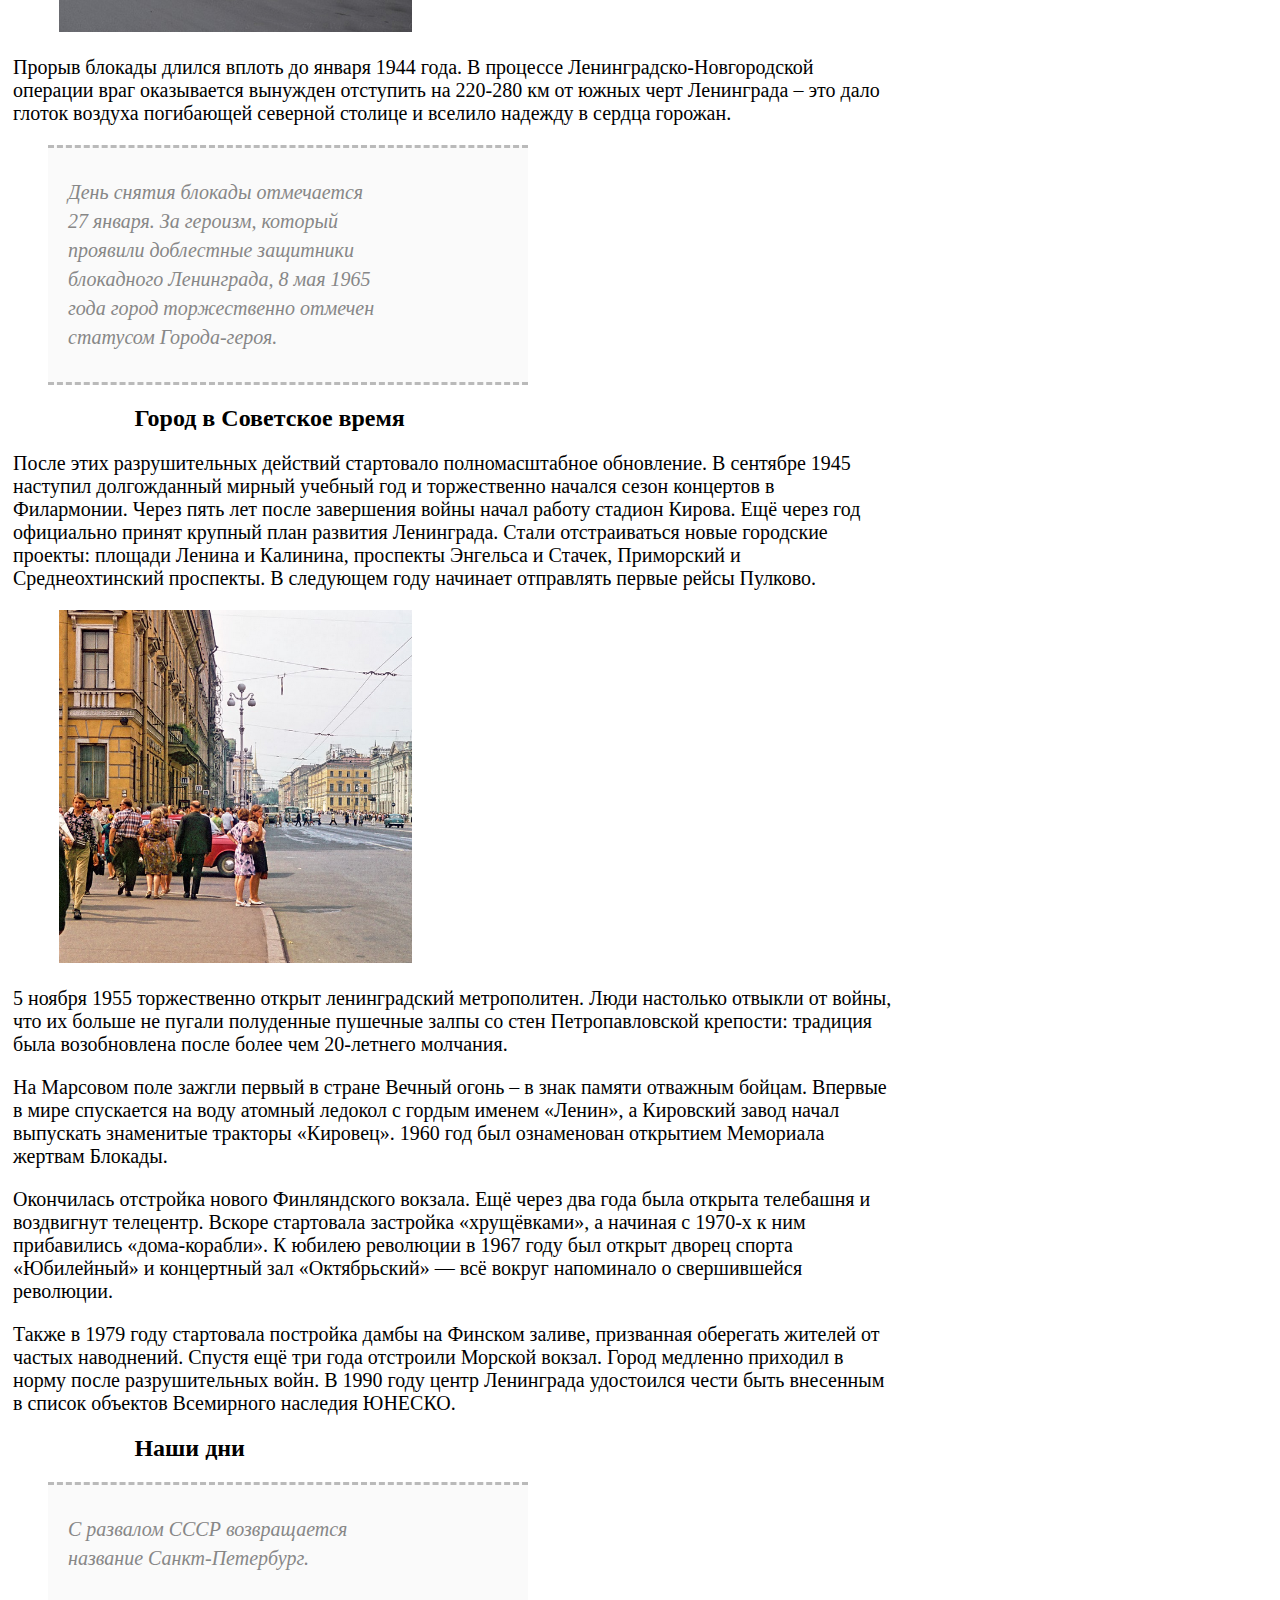
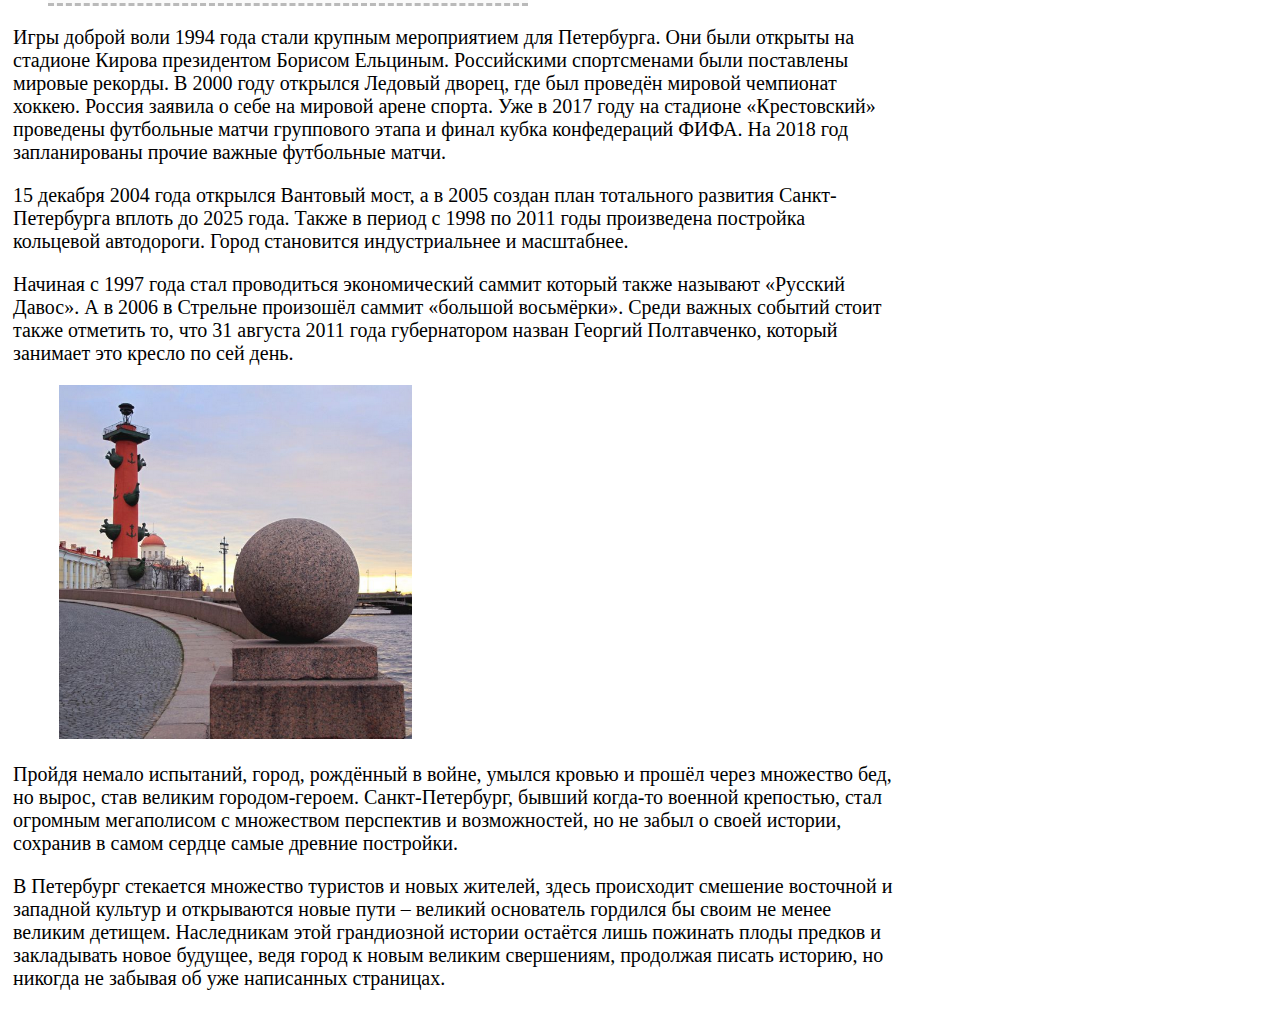
<file: история.html>
<!DOCTYPE html>
<html>
<head>
  <title>История</title>
    <style type="text/css">
  
.logo 
  {
    width: 10%;
    margin: 20px;
  }
.img
  {
    width: 28%;
    margin-left: 4%;
  }
.privet
 {
  font-family: 'times new roman';
  font-weight: 500;
  font-size: 30px;
  color: #DAA520;
 }
.menu {
  list-style: none;
  position: absolute;
  margin: 40px 0 5px;
  padding: 25px 0 5px;
  top: 0%;
  left: 35%;
  ;
}
.menu li {display: inline-block;}
.menu li:after {
  content: "|";
  color: #606060;
  display: inline-block;
  vertical-align:top;
}
.menu li:last-child:after {content: none;}
.menu a {
  text-decoration: none;
  font-family: 'times new roman';
  letter-spacing: 2px;
  position: relative;
  padding-bottom: 20px;
  margin: 0 34px 0 30px;
  font-size: 17px;
  text-transform: uppercase;
  display: inline-block;
  transition: color .2s;
}
.menu a, .menu a:visited {color: #696969;}
.menu a.current, .menu a:hover{color: #DAA520;}
.menu a:before,
.menu a:after {
  content: "";
  position: absolute;
  height: 4px;
  top: auto;
  right: 50%;
  bottom: -5px;
  left: 50%;
  background: #DAA520;
  transition: .8s;
}
p
{
    text-align: left;
    font-family: "Calibri";
    font-size: 20px;
    margin-left: 5px;
    margin-right: 30%;
}
h2{
  text-align: left;
    font-family: "times new roman";
    margin-left: 10%
}
blockquote {
    background: none repeat scroll 0 0 #fafafa;
    border-bottom: 3px dashed #bababa;
    border-top: 3px dashed #bababa;
    color: #878787;
    font-family: Georgia,serif;
    font-size: 16px;
    font-style: italic;
    line-height: 1.45;
    padding: 10px 15px;
    position: relative;
    text-align: center;
    width: 450px;
}
ul {
  padding-left: 40px;
  margin-top: 1em;
  margin-bottom: 1em;
  font-family: "Calibri";
  font-size: 20px;
}

  </style>
</head>



<body>
<a href="index.html"> <img class="logo" src="фото/лого.gif"></a>  
<ul class="menu">
  <li><a href="главная.html">Главная</a></li>
  <li><a href="история.html" class="current">История</a></li>
  <li><a href="достопримечательности.html">Места</a></li>
  <li><a href="администрация.html">Администрация</a></li>
</ul>
<h1 class="privet" align="center">
История нашего города.
</h1>

<h2>Основание Санкт-Петербурга</h2>

  <blockquote>
   <p>16 мая 1703 года стартовала постройка Петропавловской крепости по велению царя Петра I</p>
  </blockquote>
  
  <p>По идее царя Санкт-Петербург должен был принять роль политической и культурной столицы страны, стать «новым Римом». Согласно задумке, город должен воплотить государственную мощь и влияние Европы: детище Петра и впрямь стало воистину Северной Жемчужиной, оправдавшей все надежды великого правителя.</p>

  <p>Изначально крепость была заложена для совсем иных целей. Петропавловская крепость создана с целью контролирования Невы и Большой Невки: ведь шли боевые действия против Швеции, и город буквально явился ребенком войны.</p>

  <h2>Северная война</h2>
  <p>Северная война протекала с 1700 до 1721 года между Швецией и северо-европейскими странами. Битва шла за хозяйство прибалтийскими землями и окончилась провалом Швеции. Россия отвоевала у шведов долину Невы, где вскоре заложили город, которому суждено стать великим. По завершении войны родилась империя, и благодаря своей новой столице – Санкт-Петербургу – она получила доступ к Балтийскому морю.</p>

  <p>Так открылось «окно в Европу» –  Россия наконец получила морские торговые пути с европейскими державами. Петербург стал неотъемлемым торговым звеном с соседними странами, но не позабыл о своём первоначальном предназначении: именно в Петербурге сосредоточен основной военно-морской флот.</p>
  
  <img class="img" src="фото/петр1.jpg">

  <h2>Европейская столица</h2>
  <p>В 1712 году Петербург официально назван столицей. Царский двор и важнейшие органы управления были перемещены из Москвы сюда: исключительный момент в истории, когда столица транспортировалась на территорию фактически чужого государства, и продержалась там не менее девяти лет. Таким образом, Петр I произвёл декларативный поворот столицы к Европе, сместив ценности империи к Западу. Следом пришли и принципиально новые государственная, культурная и общественная модели. Петербург по праву стал носить имя «Европейской столицы», став маленьким кусочком Европы в пределах страны – чем-то новым, свежим, с надеждой на большое будущее.</p>
  
  <img class="img" src="фото/мост.jpg">

  <h2>Название города</h2>
  <p>29 июня 1703 года город получил своё имя во славу святого апостола Петра, который стал его покровителем. Санкт-Питер-Бурх – именно так звучало название будущей столицы. Только спустя почти 20 лет эта имитация голландского звучания приобрела более немецкую форму: Санкт-Петербург. Поначалу имя носила только крепость, но позднее это наименование распространилось и на остальной город. Его зачастую зовут Петербургом, а то и вовсе сокращают до Питера.</p>
  
  <img class="img" src="фото/питер.jpg">
  <p>В 1914 году Николай II объявил о смене названия на Петроград. Император не желал возникновения негативных ассоциаций, напоминающих иностранное звучание названия такого важного города его государства.</p>

 
  <blockquote>
   <p>26 января 1924 года также стал судьбоносным: Петрограду было дано новое имя – Ленинград –  в память В. И. Ленина, основоположника Советского государства, который скончался за пять дней до этой даты.</p>
  </blockquote>
  

  <p>12 июня 1991 года был произведён социальный опрос: по его итогам более половины жителей проголосовали за первоначальное наименование. Вскоре – 6 сентября того же года – городу вернулось «родное» имя – Санкт-Петербург. Но в 1990-х в речи некоторого числа людей старшего поколения всё ещё можно было услышать советское «Ленинград». Сейчас же это название почти полностью исчезло из обихода, сохранившись лишь в упоминаниях в культуре или в наименованиях некоторых организаций.</p>
  <img class="img" src="фото/собор.jpg">

  <p>Город также является едва ли не рекордсменом по количеству неофициальных названий:</p>

<ul>
<li>Северная столица;</li>
<li>Культурная столица;</li>
<li>Северная Венеция — эти города нередко сравнивали благодаря схожей архитектуре;</li>
<li>Северная Пальмира — поэтическое отождествление с красивейшим градом Пальмира;</li>
<li>Город на Неве;</li>
<li>Город над вольной рекой – более романтичный вариант;</li>
<li>Аббревиатура – СПб, также часто употребляемая в народе;</li>
<li>Питер — одно из самых старых неофициальных обозначений;</li>
<li>Город Ленина — популярное наименование в советские года;</li>
<li>Колыбель трёх революций — делает отсылку к важнейшим историческим событиям;</li>
<li>Петрополь — эллинизированный вид, полюбившийся поэтам;</li>
<li>Невоград — на старообрядческий манер;</li>
<li>Окно в Европу – набрал популярность в 1833 году, после использовании его Александром Пушкиным в начале «Медного всадника»;</li>
<li>Криминальная столица — неформальное прозвище, ушедшее в народ с выпуском «Бандитского Петербурга».</li>
</ul>

  <h2>Петербург во время Первой мировой войны</h2>
  <p>28 июня 1914 года в Сараево случилось убийство наследника австро-венгерского трона, вследствие чего Австро-Венгрия объявила Сербии войну. 1 июля Россия приняла постановление на полномасштабную мобилизацию войск. Германия, будучи союзником Австро-Венгерского государства, потребовала прекратить эти меры, но Россия отказалась, вследствие чего 1 августа 1914 Германия объявила России войну. Вскоре к боевым действиям присоединились и другие европейские государства, за что сражение и получила статус мирового конфликта. Союзниками России в этой войне вызвались стать Франция и Англия.</p>

  <img class="img" src="фото/птица.jpg">

  <p>На следующий же день — 2 августа 1914 года — на Дворцовую площадь высыпали тысячи горожан: все собрались, чтобы услышать слово императора российского Николая II. Тот дал слово на Святом Евангелии, что не посмеет объявить мир до тех пор, пока хотя бы один враг будет оставаться на земле империи, после чего явился на балкон Зимнего дворца, встретив бурные овации. Поддержка общества вдохновляла Николая II: народ искренне и от души верил своему великому правителю.</p>

  <p>В Петербурге сформировался стойкий антинемецкий настрой. Германское посольство на Исаакиевской площади было зверски разгромлено бушующими людьми, демонстранты разрушали здания германских магазинов, не щадя ни одну фирму. Обитающим в Петербурге немцам тоже пришлось нелегко: горожане им угрожали и даже бессовестно нападали.</p>

  <p>Также немало грязи полилось в сторону царицы, которая была когда-то германской принцессой. Петербуржцы обезумели в стремлении защитить свою Родину, порой доходя до крайностей.</p>

  <p>Однако в это же время в Петрограде начались антивоенные стачки и демонстрации, высказывающиеся против войны. Особенно широко это явление проявило себя в 1915 году: насчитано не менее 125 городских стачек с участием до 130 тыс. человек.</p>

  <img class="img" src="фото/две птицы.jpg">
  
  <p>Большевики, руководя стачечным движением, стремились к перевоплощению экономического протеста в политический, который будет направлен на низвержение монархии. Страна пресытилась царским самодержавием и в стране появились люди, твердо решившие, что с этим пора покончить.</p>

  <p>В результате под влиянием активной пропаганды большевиков и отчетливых революционных настроений в стране произошёл резкий надлом в народном сознании, в том числе, в солдатском слое. С 1916 года в протестных демонстрациях рабочих стали принимать участие и солдаты.</p>

  <p>Размах борьбы стал столь велик, что власти оказались вынуждены на время закрыть множество бастующих заводов, среди которых оказались Минный, Снарядный, завод Нобеля, Русского общества, Петроградский металлургический завод и множество других.</p>

  <p>В феврале 1917 года организована мощная стачечная борьба, проведенная под громким лозунгом «Долой самодержавие!». Эти события были названы Февральской революцией.  В итоге Николай II вынужденно отказался от царского престола. Власть захватила буржуазия, которая создала собственный орган управления  – Временное правительство.</p>

  <p>В Петрограде, а следом и в прочих городах страны, образовались Советы, которые стали органами власти пролетариата и крестьянства – таким образом, складывалось двоевластие. В результате всех последующих действий Большевистская партия развернула крупномасштабную войну за передачу реальной власти Советам.</p>

  <img class="img" src="фото/салют.jpg">

  <p>Февральская революция стала немаловажной ступенью к социалистической революции в Российской Империи. Партия остро нуждалась в организованном плане действий . Этот план предоставил В. И. Ленин. Прибытие вождя в Петроград стал большим событием для города: представители партии, рабочих и других слоев населения прибыли на Финляндский вокзал чтобы с почестями встретить Владимира Ильича. В.И. Ленин поднялся на стоящий на привокзальной площади броневик – с этой импровизированной «трибуны» он произнес громкую речь, призывающую к социалистической революции.</p>

  
  <blockquote>
   <p>Яркая и мощная агитация В. И. Ленина привела к вооружённому восстанию, которое случилось 25 октября 1917 года, и было отмечено на страницах истории Великой Октябрьской Революцией. В итоге борьбы власть досталась большевикам. Тут же сформировалась Российская Советская Республика с центром в Петрограде.</p>
  </blockquote>
  

  <p>Такими событиями ознаменовался Санкт-Петербург на закате Первой мировой войны: в эти тяжёлые времена страна пережила не только внешнее сопротивление, но и внутреннее.

  <h2>Переименование города</h2>
  <p>Подобные факты не могли не сказаться на названии города.  Многие посчитали, что «Санкт-Петербург» звучит чересчур по-немецки, а учитывая мрачные переживания народа, это было недопустимым. Поэтому принято решение сменить наименование на более патриотичное «Петроград». Так город назывался последующие 10 лет. В этот отрезок времени в России – и в Петрограде в частности – происходили непростые события, разделившие российское общество пополам. Новое имя было присвоено только 26 января 1924 года. Петроград получил название Ленинград – в честь великого вождя В.И. Ленина. Именно под этим именем город окунулся в новую смертоносную войну.</p>
  
  <img class="img" src="фото/лужа.jpg">

  <h2>Санкт-Петербург во время Второй мировой</h2>
  <p>Официально СССР вступил в войну 22 июня 1941 года. Прошло совсем немного времени и война обрушилась и на Ленинград: он оказался закован в военную блокаду, начиная с 8 сентября того же года.</p>

  <p>Даже на начальный этап блокады в городе не находилось порядочного для долгой изоляции количества продуктов и топлива. Единственный контакт с остальным миром лежал через Ладожское озеро, но и оно оказалось не всегда способным помочь осаждённому городу. Начался повальный голод, который в условиях холодной зимы первых лет блокады превратился в настоящую катастрофу: сотни тысяч мучительных смертей горожан. Блокада длилась более трех лет,  опустошив город и измучив несчастных горожан, но не сломив дух ленинградцев.</p>

  <img class="img" src="фото/чб.jpg">

  <p>Прорыв блокады длился вплоть до января 1944 года. В процессе Ленинградско-Новгородской операции враг оказывается вынужден отступить на 220-280 км от южных черт Ленинграда – это дало глоток воздуха погибающей северной столице и вселило надежду в сердца горожан.</p>

  
  <blockquote>
   <p>День снятия блокады отмечается 27 января. За героизм, который проявили доблестные защитники блокадного Ленинграда, 8 мая 1965 года город торжественно отмечен статусом Города-героя.</p>
  </blockquote>
  

  <h2>Город в Советское время</h2>
  <p>После этих разрушительных действий стартовало полномасштабное обновление. В сентябре 1945 наступил долгожданный мирный учебный год и торжественно начался сезон концертов в Филармонии. Через пять лет после завершения войны начал работу стадион Кирова. Ещё через год официально принят крупный план развития Ленинграда. Стали отстраиваться новые городские проекты: площади Ленина и Калинина, проспекты Энгельса и Стачек, Приморский и Среднеохтинский проспекты. В следующем году начинает отправлять первые рейсы Пулково.</p>

  <img class="img" src="фото/люди.png">

  <p>5 ноября 1955 торжественно открыт ленинградский метрополитен. Люди настолько отвыкли от войны, что их больше не пугали полуденные пушечные залпы со стен Петропавловской крепости: традиция была возобновлена после более чем 20-летнего молчания.</p>

  <p>На Марсовом поле зажгли первый в стране Вечный огонь – в знак памяти отважным бойцам. Впервые в мире спускается на воду атомный ледокол с гордым именем «Ленин», а Кировский завод начал выпускать знаменитые тракторы «Кировец». 1960 год был ознаменован открытием Мемориала жертвам Блокады.</p>

  <p>Окончилась отстройка нового Финляндского вокзала. Ещё через два года была открыта телебашня и воздвигнут телецентр. Вскоре стартовала застройка «хрущёвками», а начиная с 1970-х к ним прибавились «дома-корабли». К юбилею революции в 1967 году был открыт дворец спорта «Юбилейный» и концертный зал «Октябрьский» — всё вокруг напоминало о свершившейся революции.</p>

  <p>Также в 1979 году стартовала постройка дамбы на Финском заливе, призванная оберегать жителей от частых наводнений. Спустя ещё три года отстроили Морской вокзал. Город медленно приходил в норму после разрушительных войн. В 1990 году центр Ленинграда удостоился чести быть внесенным в список объектов Всемирного наследия ЮНЕСКО.

  <h2>Наши дни</h2>

  
  <blockquote>
   <p>С развалом СССР возвращается название Санкт-Петербург.</p>
  </blockquote>
  

  <p>Игры доброй воли 1994 года стали крупным мероприятием для Петербурга. Они были открыты на стадионе Кирова президентом Борисом Ельциным. Российскими спортсменами были поставлены мировые рекорды. В 2000 году открылся Ледовый дворец, где был проведён мировой чемпионат  хоккею. Россия заявила о себе на мировой арене спорта. Уже в 2017 году на стадионе «Крестовский» проведены футбольные матчи группового этапа и финал кубка конфедераций ФИФА. На 2018 год запланированы прочие важные футбольные матчи.</p>

  <p>15 декабря 2004 года открылся Вантовый мост, а в 2005 создан план тотального развития Санкт-Петербурга вплоть до 2025 года. Также в период с 1998 по 2011 годы произведена постройка кольцевой автодороги. Город становится индустриальнее и масштабнее.</p>

  <p>Начиная с 1997 года  стал проводиться экономический саммит который также называют «Русский Давос».  А в 2006 в Стрельне произошёл саммит «большой восьмёрки». Среди важных событий стоит также отметить то, что 31 августа 2011 года губернатором назван Георгий Полтавченко, который занимает это кресло по сей день.</p>

  <img class="img" src="фото/маяк.png">

  <p>Пройдя немало испытаний, город, рождённый в войне, умылся кровью и прошёл через множество бед, но вырос, став великим городом-героем. Санкт-Петербург, бывший когда-то военной крепостью, стал огромным мегаполисом с множеством перспектив и возможностей, но не забыл о своей истории, сохранив в самом сердце самые древние постройки.</p>

  <p>В Петербург стекается множество туристов и новых жителей, здесь происходит смешение восточной и западной культур и открываются новые пути – великий основатель гордился бы своим не менее великим детищем. Наследникам этой грандиозной истории остаётся лишь пожинать плоды предков и закладывать новое будущее, ведя город к новым великим свершениям, продолжая писать историю, но никогда не забывая об уже написанных страницах.</p>
</file>
<file: губернатор.css>
@keyframes go-left-right { 
    from {
      left: 0px;              
    }
    to {
      left: calc(100% - 450px); 
    }
  }

  .progress {
    -webkit-animation: go-left-right 6s infinite alternate;

    position: absolute;
    border: 2px solid black;
    width: 444px;
    height: 250px;
  }
</file>
<file: style.css>
/*css*/
@keyframes izmentnie { 
  0% { opacity: 0; } 
  11.11% { opacity: 1; } 
  33.33% { opacity: 1; } 
  44.44% { opacity: 0; } 
  100% { opacity: 0; } 
} 

.kartinka { position:absolute; height: 340px; width: 510px} 
.kartinka img { position:absolute; margin-left: 20%; width:100%; left:0; right:0; opacity:0; animation-name: izmentnie; animation-duration: 9s; animation-iteration-count: infinite; } 
.kartinka img:nth-child(1) { animation-delay: 0s; } 
.kartinka img:nth-child(2) { animation-delay: 3s; } 
.kartinka img:nth-child(3) { animation-delay: 6s; }
</file>
